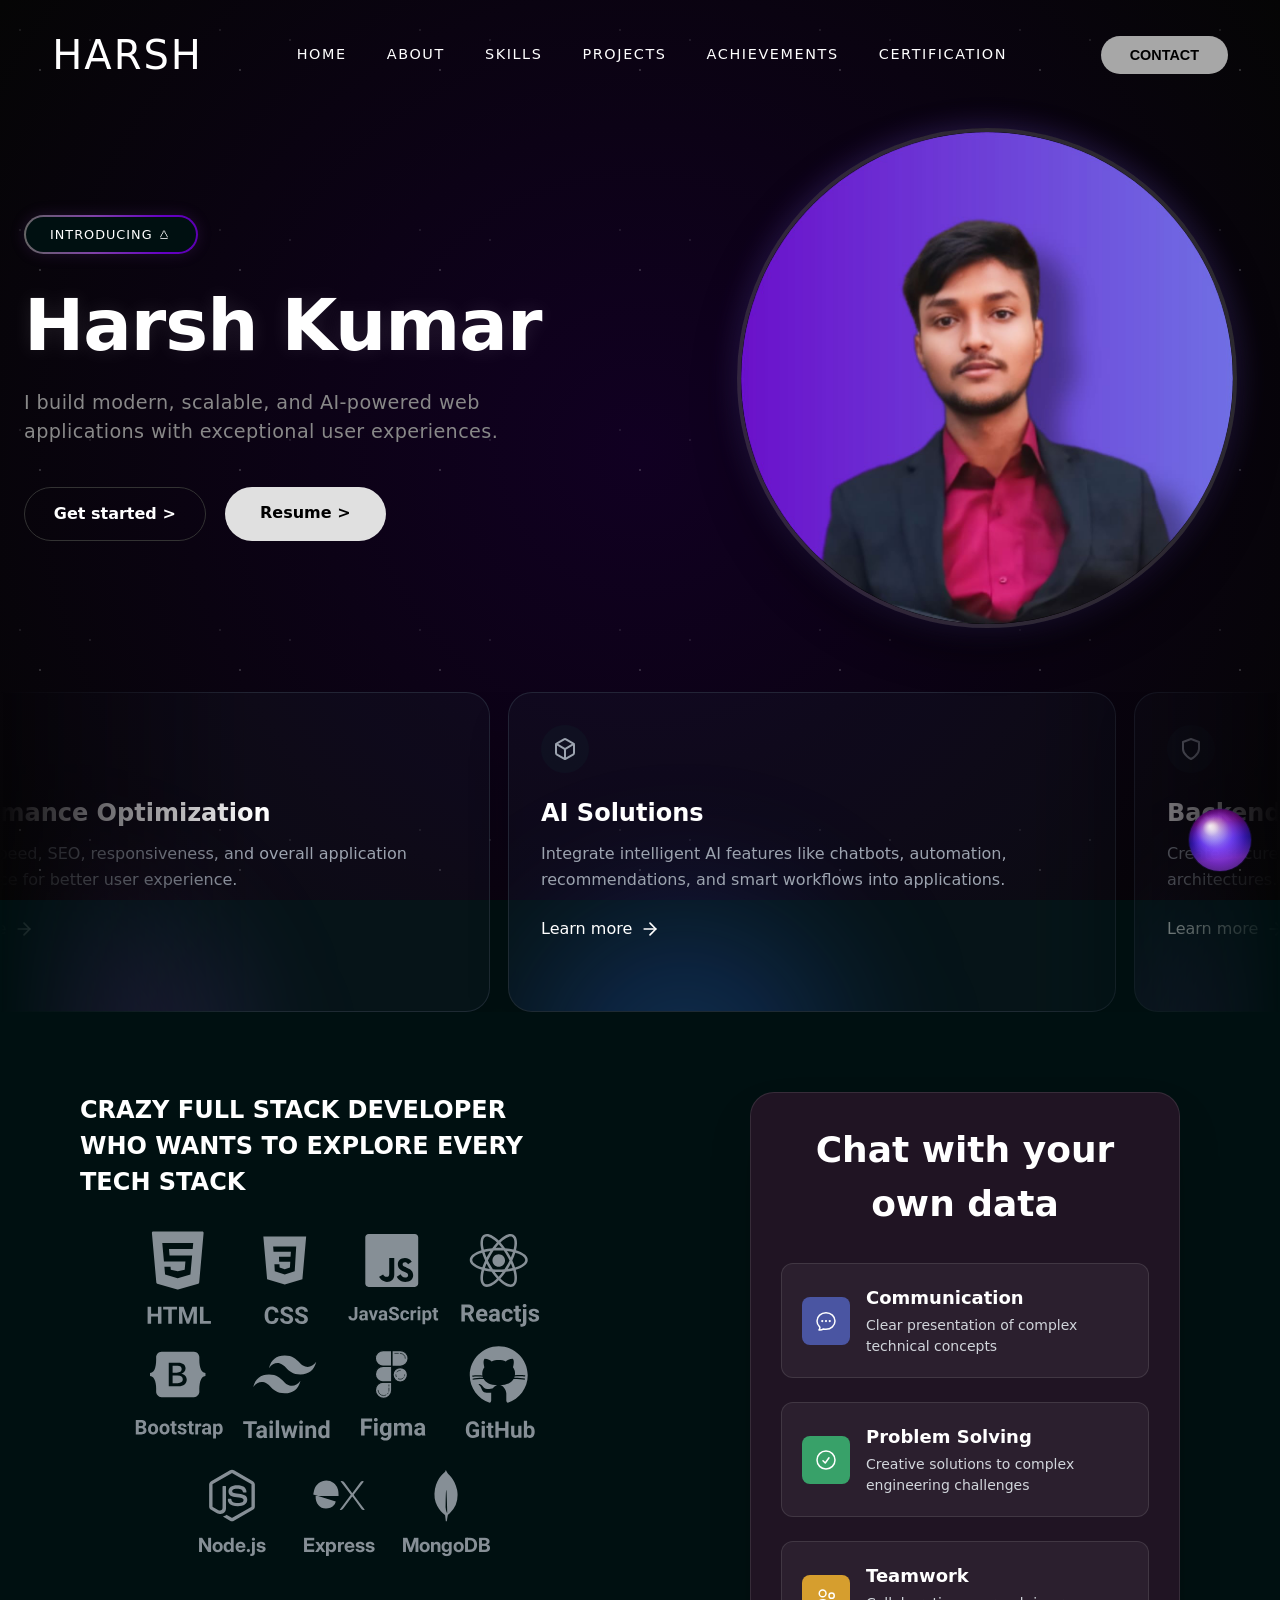
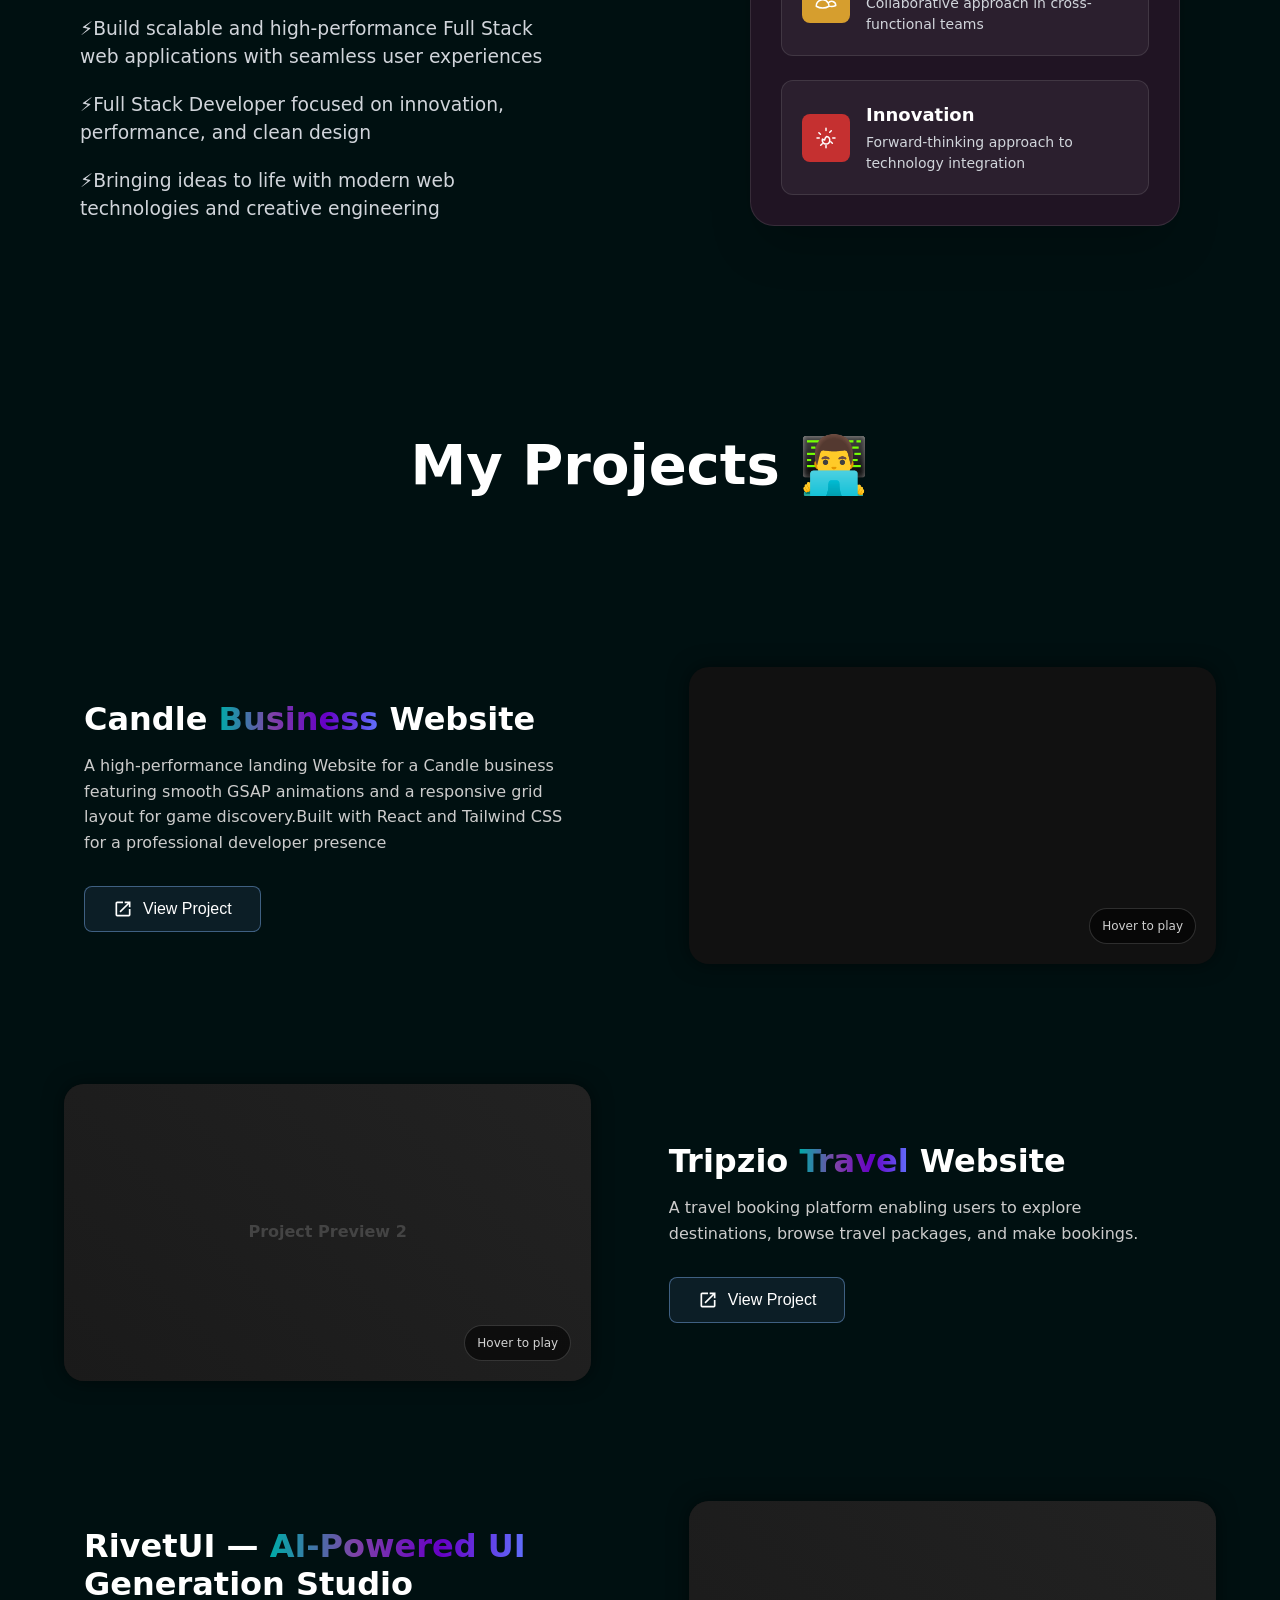
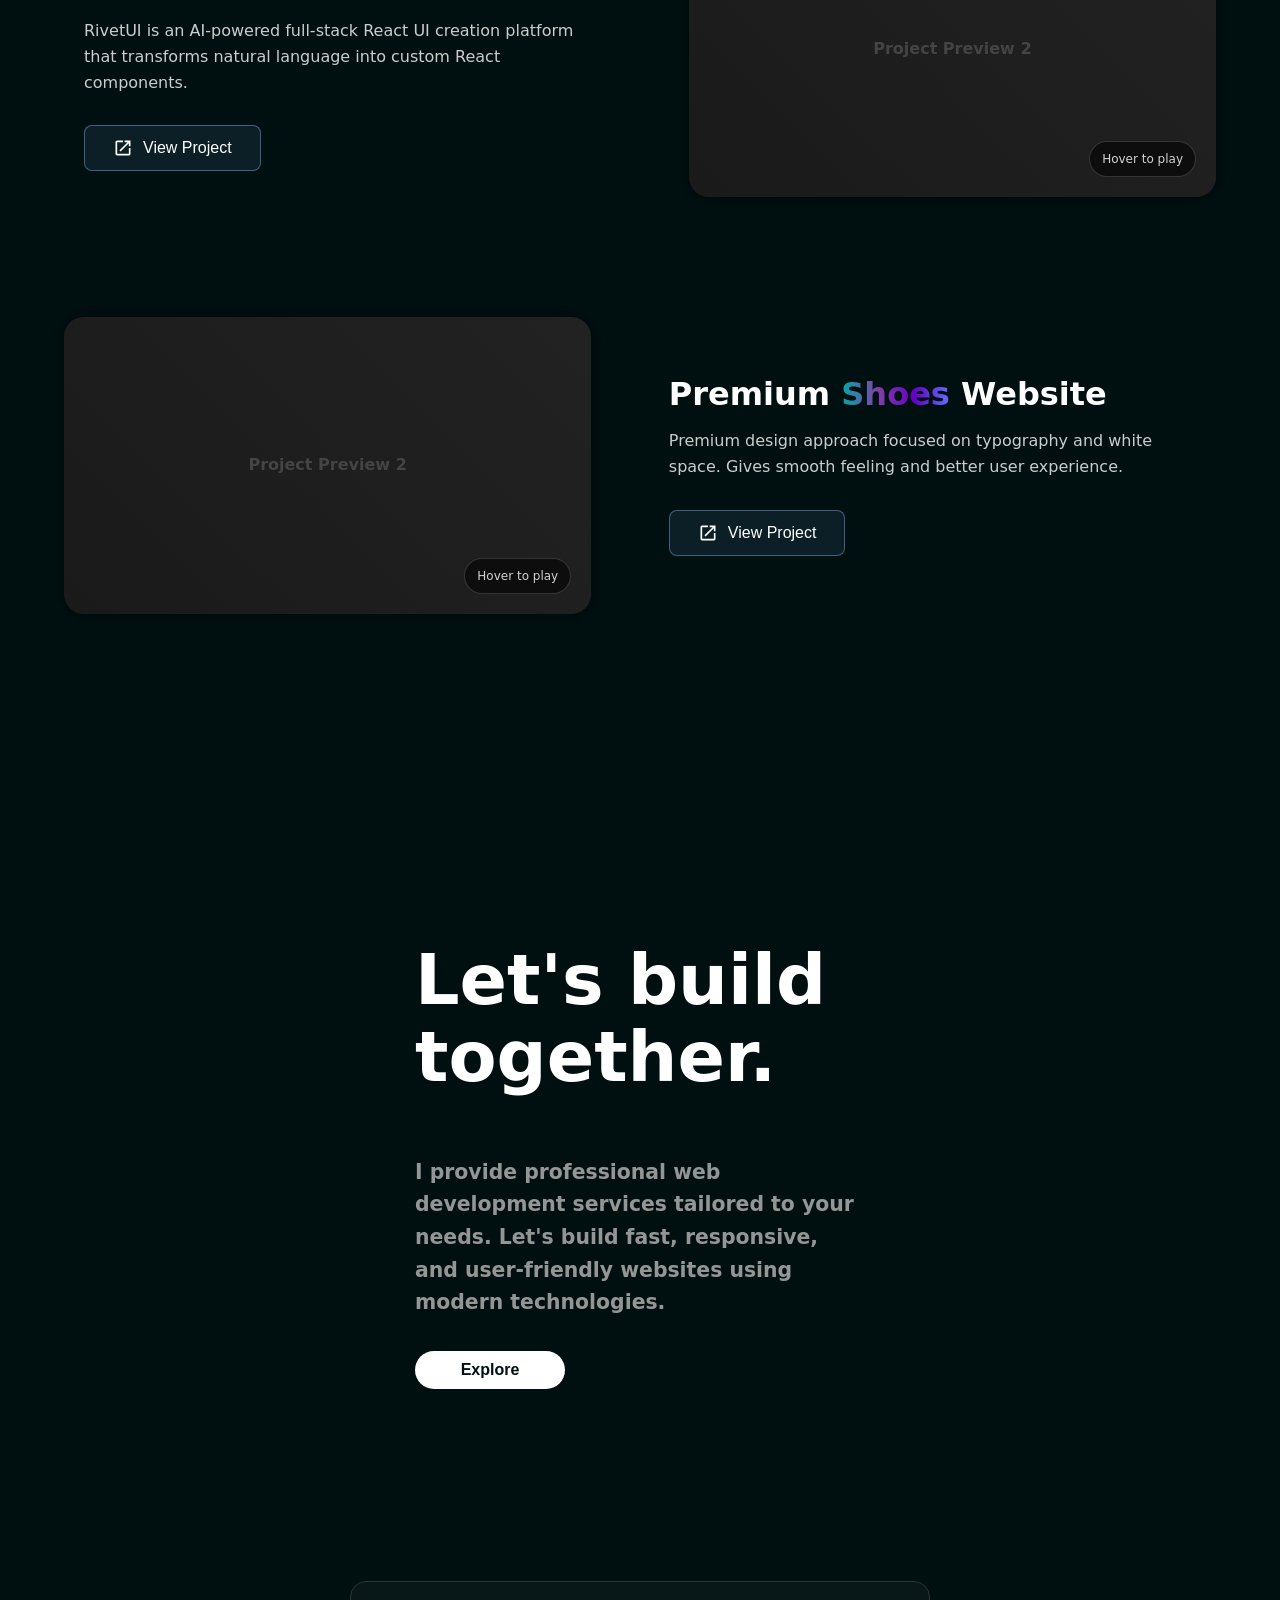
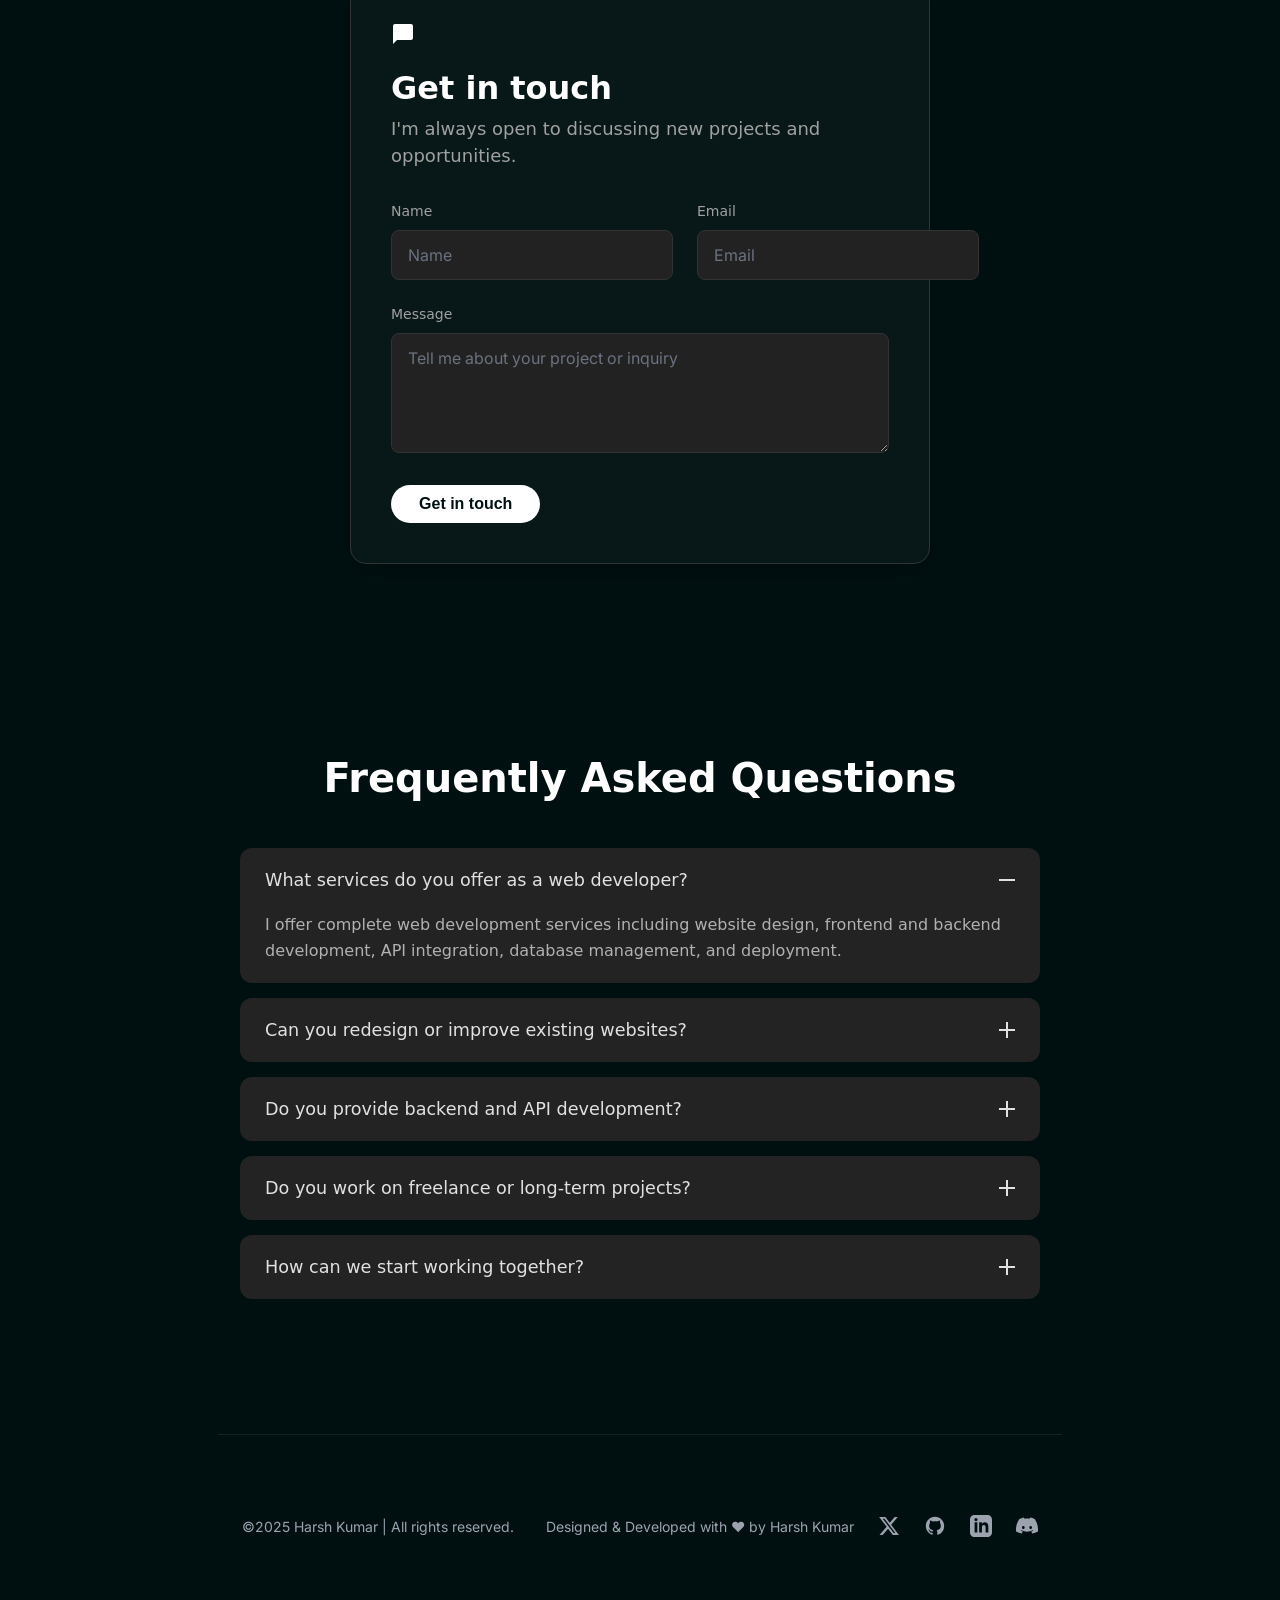
<file: index.html>
<!DOCTYPE html>
<html lang="en">

<head>
  <meta charset="UTF-8" />
  <meta name="viewport" content="width=device-width, initial-scale=1.0" />
  <title>Animated Website</title>
  <!-- AOS Library CSS -->
  <link rel="stylesheet" href="https://unpkg.com/aos@next/dist/aos.css" />
  <link rel="preconnect" href="https://fonts.googleapis.com" />
  <link rel="preconnect" href="https://fonts.gstatic.com" crossorigin />
  <link href="https://fonts.googleapis.com/css2?family=Inter:wght@400;500;600;700&display=swap" rel="stylesheet" />
  <link rel="stylesheet" href="css/style.css" />
</head>

<body>
  <!-- Top Drop Down Menu -->
  <div class="menu-mask" id="menu-mask"></div>
  <aside class="top-menu" id="top-menu">
    <div class="top-menu-header">
      <div class="top-menu-logo">
        <svg class="logo-icon" viewBox="0 0 24 24">
          <path d="M12 2L2 7l10 5 10-5-10-5zM2 17l10 5 10-5M2 12l10 5 10-5" />
        </svg>
        HARSH
      </div>
      <div class="top-header-actions">
        <button class="close-btn-gradient" id="close-btn" aria-label="Close menu">
          <svg viewBox="0 0 24 24" fill="none" stroke="currentColor" stroke-width="2.5">
            <path d="M18 6L6 18M6 6l12 12" />
          </svg>
        </button>
      </div>
    </div>

    <div class="menu-list">
      <!-- Product -->
      <div class="menu-row">
        <button class="menu-row-trigger">
          Home
          <svg class="chevron-icon" viewBox="0 0 24 24">
            <path d="M6 9l6 6 6-6" />
          </svg>
        </button>
        <!-- <div class="menu-row-content">
            <a href="#">Platform Overview</a>
            <a href="#">Integrations</a>
            <a href="#">API Reference</a>
          </div> -->
      </div>

      <!-- Use cases -->
      <div class="menu-row">
        <button class="menu-row-trigger">
          About
          <svg class="chevron-icon" viewBox="0 0 24 24">
            <path d="M6 9l6 6 6-6" />
          </svg>
        </button>
        <div class="menu-row-content">
          <a href="#">E-commerce</a>
          <a href="#">SaaS Ops</a>
          <a href="#">Marketing Automation</a>
        </div>
      </div>

      <!-- Docs -->
      <div class="menu-row">
        <button class="menu-row-trigger">
          Docs
          <svg class="chevron-icon" viewBox="0 0 24 24">
            <path d="M6 9l6 6 6-6" />
          </svg>
        </button>
        <!-- <div class="menu-row-content">
            <a href="#">Quickstart</a>
            <a href="#">Tutorials</a>
            <a href="#">Webhooks</a>
          </div> -->
      </div>

      <!-- Community -->
      <div class="menu-row">
        <button class="menu-row-trigger">
          Skills
          <svg class="chevron-icon" viewBox="0 0 24 24">
            <path d="M6 9l6 6 6-6" />
          </svg>
        </button>
        <!-- <div class="menu-row-content">
            <a href="#">Forum</a>
            <a href="#">Discord</a>
            <a href="#">Open Source</a>
          </div> -->
      </div>

      <!-- Links -->
      <div class="menu-row">
        <a href="#projects" class="menu-row-trigger" style="text-decoration: none">
          Projects
        </a>
      </div>
      <div class="menu-row">
        <a href="#ACHIEVEMENTS" class="menu-row-trigger" style="text-decoration: none">
          ACHIEVEMENTS
        </a>
      </div>
      <div class="menu-row">
        <a href="#certification" class="menu-row-trigger" style="text-decoration: none">
          Certification
        </a>
      </div>
      <!-- <div class="menu-row">
          <a href="#" class="menu-row-trigger" style="text-decoration: none">
            Pricing
          </a>
        </div> -->
    </div>
  </aside>

  <div id="cursor-light"></div>

  <div id="home" class="container">
    <img class="image-gradient" src="assets/images/gradient.png" alt="" onerror="this.style.display='none'" />
    <div class="layer-blur"></div>

    <header>
      <h1 data-aos="fade-right" data-aos-duration="1000" class="logo">
        HARSH
      </h1>
      <nav>
        <a data-aos="fade-down" data-aos-delay="100" href="#home">HOME</a>
        <a data-aos="fade-down" data-aos-delay="200" href="#about">ABOUT</a>
        <a data-aos="fade-down" data-aos-delay="300" href="#skills">SKILLS</a>
        <a data-aos="fade-down" data-aos-delay="400" href="#projects">PROJECTS</a>
        <a data-aos="fade-down" data-aos-delay="500" href="#ACHIEVEMENTS">ACHIEVEMENTS</a>
        <a data-aos="fade-down" data-aos-delay="600" href="#certification">CERTIFICATION</a>
      </nav>

      <div class="menu-toggle" id="menu-trigger">
        <span></span>
        <span></span>
        <span></span>
      </div>

      <a href="#contact"><button data-aos="fade-left" data-aos-duration="1000" class="btn-signing">
          CONTACT
        </button></a>
    </header>

    <main>
      <div class="content">
        <div data-aos="fade-up" data-aos-delay="500" class="tag-box">
          <div class="tag">INTRODUCING &wedbar;</div>
        </div>

        <h1 data-aos="fade-up" data-aos-delay="600">Harsh Kumar</h1>

        <p data-aos="fade-up" data-aos-delay="700" class="discription">
          I build modern, scalable, and AI-powered web applications with exceptional user experiences.
        </p>

        <div data-aos="fade-up" data-aos-delay="800" class="buttons">
          <a id="hover-btn" href="#questions" class="btn-get-started">Get started &gt;</a>
          <a href="https://drive.google.com/file/d/1rNNbxBWxi5PAiLo3LDK1PugITMDsMHNd/view?usp=sharing"
            class="btn-signing-main">Resume &gt;</a>
        </div>
      </div>

      <div class="robot-container" data-aos="zoom-in" data-aos-delay="900" data-aos-duration="1500">
        <img src="assets/images/1image.jpeg" alt="Description of image" />
      </div>
    </main>
  </div>

  <!-- second page -->
  <!-- Slider Container -->
  <div id="about" class="slider">
    <!-- Slider Track: Contains original and cloned cards -->
    <div class="slider-track">
      <!-- Original Cards -->
      <div class="card-container card-purple">
        <div class="card-content">
          <div class="icon-wrapper">
            <svg width="24" height="24" viewBox="0 0 24 24" fill="none" stroke="currentColor" stroke-width="2"
              stroke-linecap="round" stroke-linejoin="round">
              <rect x="3" y="11" width="18" height="11" rx="2" ry="2"></rect>
              <path d="M7 11V7a5 5 0 0 1 10 0v4"></path>
            </svg>
          </div>
          <h2 class="card-title">Performance Optimization</h2>
          <p class="card-description">
            Enhance speed, SEO, responsiveness, and overall application performance for better user experience.
          </p>
          <a href="#" class="card-link">Learn more
            <svg width="20" height="20" viewBox="0 0 24 24" fill="none" stroke="currentColor" stroke-width="2"
              stroke-linecap="round" stroke-linejoin="round">
              <line x1="5" y1="12" x2="19" y2="12"></line>
              <polyline points="12 5 19 12 12 19"></polyline>
            </svg>
          </a>
        </div>
      </div>
      <div class="card-container card-blue">
        <div class="card-content">
          <div class="icon-wrapper">
            <svg width="24" height="24" viewBox="0 0 24 24" fill="none" stroke="currentColor" stroke-width="2"
              stroke-linecap="round" stroke-linejoin="round">
              <path
                d="M21 16V8a2 2 0 0 0-1-1.73l-7-4a2 2 0 0 0-2 0l-7 4A2 2 0 0 0 3 8v8a2 2 0 0 0 1 1.73l7 4a2 2 0 0 0 2 0l7-4A2 2 0 0 0 21 16z">
              </path>
              <polyline points="3.27 6.96 12 12.01 20.73 6.96"></polyline>
              <line x1="12" y1="22.08" x2="12" y2="12"></line>
            </svg>
          </div>
          <h2 class="card-title">AI Solutions</h2>
          <p class="card-description">
            Integrate intelligent AI features like chatbots, automation, recommendations, and smart workflows into
            applications.
          </p>
          <a href="#" class="card-link">Learn more<svg width="20" height="20" viewBox="0 0 24 24" fill="none"
              stroke="currentColor" stroke-width="2" stroke-linecap="round" stroke-linejoin="round">
              <line x1="5" y1="12" x2="19" y2="12"></line>
              <polyline points="12 5 19 12 12 19"></polyline>
            </svg></a>
        </div>
      </div>
      <div class="card-container card-purple">
        <div class="card-content">
          <div class="icon-wrapper">
            <svg width="24" height="24" viewBox="0 0 24 24" fill="none" stroke="currentColor" stroke-width="2"
              stroke-linecap="round" stroke-linejoin="round">
              <path d="M12 22s8-4 8-10V5l-8-3-8 3v7c0 6 8 10 8 10z"></path>
            </svg>
          </div>
          <h2 class="card-title">Backend Systems</h2>
          <p class="card-description">
            Create secure APIs, databases, and high-performance server architectures.
          </p>
          <a href="#" class="card-link">Learn more<svg width="20" height="20" viewBox="0 0 24 24" fill="none"
              stroke="currentColor" stroke-width="2" stroke-linecap="round" stroke-linejoin="round">
              <line x1="5" y1="12" x2="19" y2="12"></line>
              <polyline points="12 5 19 12 12 19"></polyline>
            </svg></a>
        </div>
      </div>
      <div class="card-container card-blue">
        <div class="card-content">
          <div class="icon-wrapper">
            <svg width="24" height="24" viewBox="0 0 24 24" fill="none" stroke="currentColor" stroke-width="2"
              stroke-linecap="round" stroke-linejoin="round">
              <path d="M18 10h-1.26A8 8 0 1 0 9 20h9a5 5 0 0 0 0-10z"></path>
            </svg>
          </div>
          <h2 class="card-title">Cloud Deployment</h2>
          <p class="card-description">
            Deploy scalable applications with optimized hosting and cloud solutions.
          </p>
          <a href="#" class="card-link">Learn more<svg width="20" height="20" viewBox="0 0 24 24" fill="none"
              stroke="currentColor" stroke-width="2" stroke-linecap="round" stroke-linejoin="round">
              <line x1="5" y1="12" x2="19" y2="12"></line>
              <polyline points="12 5 19 12 12 19"></polyline>
            </svg></a>
        </div>
      </div>
    </div>
  </div>

  <!-- third page -->

  <div id="skills" class="grid-container">
    <div class="left-section">
      <h2 data-aos="fade-right" data-aos-duration="1000" class="text-container-left">
        CRAZY FULL STACK DEVELOPER WHO WANTS TO EXPLORE EVERY TECH STACK
      </h2>

      <div style="margin-top: 30px; margin-left: 10%" class="icons-container">
        <!-- html -->
        <div data-aos="fade-up" data-aos-delay="100" class="icon">
          <svg class="my-icon" xmlns="http://www.w3.org/2000/svg" viewBox="0,0,256,256">
            <g transform="translate(47.36,47.36) scale(0.63,0.63)">
              <g fill-rule="nonzero">
                <g transform="translate(-1.024,-79.36) scale(5.12,5.12)">
                  <path
                    d="M45.27344,2.32422c-0.1875,-0.20703 -0.45703,-0.32422 -0.73828,-0.32422h-39.07031c-0.28125,0 -0.55078,0.11719 -0.73828,0.32422c-0.19141,0.20703 -0.28516,0.48438 -0.25781,0.76563l3.51953,39.42578c0.03516,0.41406 0.32422,0.75781 0.72266,0.875l16.01172,4.57031c0.08594,0.02734 0.17969,0.03906 0.27344,0.03906c0.09375,0 0.18359,-0.01172 0.27344,-0.03906l16.02344,-4.57031c0.39844,-0.11719 0.68359,-0.46094 0.72266,-0.875l3.51563,-39.42578c0.02734,-0.28125 -0.06641,-0.55859 -0.25781,-0.76562zM36.84766,15.91797h-18.8125l0.44922,5.08984h17.91016l-1.34375,15.04297l-10.05859,3.03906l-0.09766,-0.03125l-9.94141,-3.01172l-0.54297,-6.12891h4.87109l0.21094,2.37891l5.55859,1.16406l5.45703,-1.16406l0.58203,-6.4375h-17.04297l-1.32422,-14.80469h24.55859z">
                  </path>
                </g>
              </g>
              <g fill-rule="nonzero">
                <path
                  d="M60.775,236.78v69.16h-14.25v-29.64h-27.78v29.64h-14.26v-69.16h14.26v28.03h27.78v-28.03zM123.905,236.78v11.54h-21.18v57.62h-14.25v-57.62h-20.9v-11.54zM132.025,236.78h18.62l17.77,50.16l17.67,-50.16h18.71v69.16h-14.29v-18.9l1.42,-32.64l-18.67,51.54h-9.78l-18.62,-51.49l1.42,32.59v18.9h-14.25zM231.495,236.78v57.71h30.26v11.45h-44.51v-69.16z">
                </path>
              </g>
            </g>
          </svg>
        </div>
        <!-- CSS -->
        <div data-aos="fade-up" data-aos-delay="150" class="icon">
          <svg class="my-icon" xmlns="http://www.w3.org/2000/svg" viewBox="0,0,256,256">
            <g transform="translate(47.36,47.36) scale(0.63,0.63)">
              <g fill-rule="evenodd">
                <g transform="translate(-1.024,-79.36) scale(5.12,5.12)">
                  <path
                    d="M42,6l-3,34l-14,4l-14,-4l-3,-34zM16.80078,28h4l0.09766,2.5l4.10156,1.39844l4.10156,-1.39844l0.29688,-4.5h-8.79687l-0.20312,-4h9.20313l0.29688,-4h-13.79687l-0.30078,-4h18.30078l-0.5,8l-0.70312,11.5l-7.89844,2.60156l-7.89844,-2.60156z">
                  </path>
                </g>
              </g>
              <g fill-rule="nonzero">
                <path
                  d="M87.405,282.9h14.25c-0.54,7.44667 -3.28667,13.30667 -8.24,17.58c-4.96,4.27333 -11.49333,6.41 -19.6,6.41v0c-8.86667,0 -15.84,-2.98333 -20.92,-8.95c-5.08667,-5.97333 -7.63,-14.17 -7.63,-24.59v0v-4.22c0,-6.65333 1.17333,-12.51333 3.52,-17.58c2.34667,-5.06667 5.69667,-8.95333 10.05,-11.66c4.35333,-2.70667 9.41,-4.06 15.17,-4.06v0c7.98,0 14.41,2.13667 19.29,6.41c4.87333,4.27333 7.69,10.27667 8.45,18.01v0h-14.25c-0.34667,-4.46667 -1.59,-7.70667 -3.73,-9.72c-2.13333,-2.00667 -5.38667,-3.01 -9.76,-3.01v0c-4.74667,0 -8.3,1.7 -10.66,5.1c-2.36,3.40667 -3.57333,8.68667 -3.64,15.84v0v5.23c0,7.47333 1.13333,12.93667 3.4,16.39c2.26667,3.44667 5.83667,5.17 10.71,5.17v0c4.4,0 7.68667,-1.00333 9.86,-3.01c2.16667,-2.01333 3.41,-5.12667 3.73,-9.34zM146.875,287.8v0c0,-2.69333 -0.95,-4.76 -2.85,-6.2c-1.9,-1.44 -5.32,-2.96 -10.26,-4.56c-4.94,-1.6 -8.85333,-3.17667 -11.74,-4.73v0c-7.85333,-4.24 -11.78,-9.95667 -11.78,-17.15v0c0,-3.73333 1.05333,-7.06667 3.16,-10c2.10667,-2.92667 5.13333,-5.21333 9.08,-6.86c3.94,-1.64667 8.36333,-2.47 13.27,-2.47v0c4.94,0 9.34333,0.89333 13.21,2.68c3.86,1.79333 6.86,4.32 9,7.58c2.13333,3.26 3.2,6.96667 3.2,11.12v0h-14.25c0,-3.16667 -0.99667,-5.63 -2.99,-7.39c-1.99333,-1.76 -4.79667,-2.64 -8.41,-2.64v0c-3.48,0 -6.18667,0.73667 -8.12,2.21c-1.93333,1.47333 -2.9,3.41333 -2.9,5.82v0c0,2.24667 1.13333,4.13 3.4,5.65c2.26667,1.52 5.6,2.94667 10,4.28v0c8.10667,2.43333 14.01333,5.45667 17.72,9.07c3.7,3.61333 5.55,8.11 5.55,13.49v0c0,5.98667 -2.26333,10.68 -6.79,14.08c-4.52667,3.40667 -10.62,5.11 -18.28,5.11v0c-5.32667,0 -10.17333,-0.97333 -14.54,-2.92c-4.37333,-1.94667 -7.70667,-4.61333 -10,-8c-2.29333,-3.39333 -3.44,-7.32 -3.44,-11.78v0h14.29c0,7.62667 4.56333,11.44 13.69,11.44v0c3.38667,0 6.03,-0.68667 7.93,-2.06c1.9,-1.38 2.85,-3.30333 2.85,-5.77zM206.675,287.8v0c0,-2.69333 -0.95,-4.76 -2.85,-6.2c-1.9,-1.44 -5.32,-2.96 -10.26,-4.56c-4.94,-1.6 -8.85,-3.17667 -11.73,-4.73v0c-7.85333,-4.24 -11.78,-9.95667 -11.78,-17.15v0c0,-3.73333 1.05333,-7.06667 3.16,-10c2.10667,-2.92667 5.13,-5.21333 9.07,-6.86c3.94,-1.64667 8.36667,-2.47 13.28,-2.47v0c4.93333,0 9.33333,0.89333 13.2,2.68c3.86667,1.79333 6.86667,4.32 9,7.58c2.14,3.26 3.21,6.96667 3.21,11.12v0h-14.25c0,-3.16667 -0.99667,-5.63 -2.99,-7.39c-2,-1.76 -4.80333,-2.64 -8.41,-2.64v0c-3.48667,0 -6.19667,0.73667 -8.13,2.21c-1.92667,1.47333 -2.89,3.41333 -2.89,5.82v0c0,2.24667 1.13,4.13 3.39,5.65c2.26667,1.52 5.6,2.94667 10,4.28v0c8.10667,2.43333 14.01333,5.45667 17.72,9.07c3.70667,3.61333 5.56,8.11 5.56,13.49v0c0,5.98667 -2.26333,10.68 -6.79,14.08c-4.53333,3.40667 -10.63,5.11 -18.29,5.11v0c-5.32,0 -10.16667,-0.97333 -14.54,-2.92c-4.36667,-1.94667 -7.7,-4.61333 -10,-8c-2.29333,-3.39333 -3.44,-7.32 -3.44,-11.78v0h14.3c0,7.62667 4.56,11.44 13.68,11.44v0c3.38667,0 6.03,-0.68667 7.93,-2.06c1.9,-1.38 2.85,-3.30333 2.85,-5.77z">
                </path>
              </g>
            </g>
          </svg>
        </div>
        <!-- js -->
        <div data-aos="fade-up" data-aos-delay="200" class="icon">
          <svg class="my-icon" xmlns="http://www.w3.org/2000/svg" viewBox="0,0,256,256">
            <g transform="translate(47.36,47.36) scale(0.63,0.63)">
              <g fill-rule="nonzero">
                <g transform="translate(-1.024,-79.36) scale(5.12,5.12)">
                  <path
                    d="M43.33594,4h-36.66797c-1.47266,0 -2.66797,1.19531 -2.66797,2.66797v36.66406c0,1.47266 1.19531,2.66797 2.66797,2.66797h36.66406c1.47266,0 2.66797,-1.19531 2.66797,-2.66406v-36.66797c0,-1.47266 -1.19531,-2.66797 -2.66406,-2.66797zM27,36.18359c0,3.99609 -2.34375,5.81641 -5.76562,5.81641c-3.09375,0 -5.32422,-2.07422 -6.23437,-4l3.14453,-1.90234c0.60547,1.07422 1.52734,1.90234 2.85547,1.90234c1.26953,0 2,-0.49609 2,-2.42578v-12.57422h4zM35.67578,42c-3.54297,0 -5.55469,-1.78516 -6.67578,-4l3,-2c0.81641,1.33594 1.70703,2.61328 3.58984,2.61328c1.58203,0 2.41016,-0.78906 2.41016,-1.88281c0,-1.30469 -0.85937,-1.76953 -2.59766,-2.53125l-0.95312,-0.41016c-2.75391,-1.17187 -4.58594,-2.64062 -4.58594,-5.75c0,-2.85937 2.18359,-5.03906 5.58984,-5.03906c2.42578,0 4.16797,0.84375 5.42578,3.05469l-2.96875,1.91016c-0.65625,-1.17578 -1.35937,-1.63672 -2.45703,-1.63672c-1.11719,0 -1.82422,0.71094 -1.82422,1.63672c0,1.14453 0.70703,1.60547 2.34375,2.31641l0.95313,0.41016c3.24609,1.38672 5.07422,2.80469 5.07422,5.99219c0,3.43359 -2.69922,5.31641 -6.32422,5.31641z">
                  </path>
                </g>
              </g>
              <g fill-rule="nonzero">
                <path
                  d="M-23.89,275.09v-37.8h11.25v37.8c0,3.47333 -0.77,6.54333 -2.31,9.21c-1.54,2.66 -3.71,4.71667 -6.51,6.17c-2.79333,1.44667 -5.95333,2.17 -9.48,2.17v0c-5.78,0 -10.28,-1.47 -13.5,-4.41c-3.22667,-2.93333 -4.84,-7.09 -4.84,-12.47v0h11.32c0,2.68 0.56333,4.65667 1.69,5.93c1.12667,1.27333 2.90333,1.91 5.33,1.91v0c2.14667,0 3.85667,-0.73667 5.13,-2.21c1.28,-1.47333 1.92,-3.57333 1.92,-6.3zM30.75,291.89h-10.95c-0.5,-0.97333 -0.86333,-2.18667 -1.09,-3.64v0c-2.62667,2.92667 -6.04,4.39 -10.24,4.39v0c-3.97333,0 -7.26667,-1.15 -9.88,-3.45c-2.61333,-2.3 -3.92,-5.2 -3.92,-8.7v0c0,-4.3 1.59333,-7.6 4.78,-9.9c3.18667,-2.3 7.79333,-3.46333 13.82,-3.49v0h4.99v-2.32c0,-1.87333 -0.48333,-3.37333 -1.45,-4.5c-0.96,-1.12667 -2.47667,-1.69 -4.55,-1.69v0c-1.82667,0 -3.26,0.43667 -4.3,1.31c-1.03333,0.88 -1.55,2.08 -1.55,3.6v0h-10.84c0,-2.34667 0.72333,-4.52 2.17,-6.52c1.45333,-2 3.50333,-3.57 6.15,-4.71c2.65333,-1.13333 5.63,-1.7 8.93,-1.7v0c5,0 8.97,1.25333 11.91,3.76c2.93333,2.51333 4.4,6.04667 4.4,10.6v0v17.58c0.02667,3.85333 0.56667,6.76667 1.62,8.74v0zM10.83,284.35v0c1.6,0 3.07667,-0.35667 4.43,-1.07c1.34667,-0.70667 2.34667,-1.66 3,-2.86v0v-6.98h-4.05c-5.42667,0 -8.31667,1.87333 -8.67,5.62v0l-0.03,0.64c0,1.35333 0.47333,2.46667 1.42,3.34c0.95333,0.87333 2.25333,1.31 3.9,1.31zM44.54,251.32l7.54,27.33l7.54,-27.33h11.32l-13.68,40.57h-10.35l-13.69,-40.57zM109.61,291.89h-10.95c-0.5,-0.97333 -0.86333,-2.18667 -1.09,-3.64v0c-2.62667,2.92667 -6.04,4.39 -10.24,4.39v0c-3.97333,0 -7.26667,-1.15 -9.88,-3.45c-2.61333,-2.3 -3.92,-5.2 -3.92,-8.7v0c0,-4.3 1.59333,-7.6 4.78,-9.9c3.19333,-2.3 7.8,-3.46333 13.82,-3.49v0h4.99v-2.32c0,-1.87333 -0.48,-3.37333 -1.44,-4.5c-0.96667,-1.12667 -2.48667,-1.69 -4.56,-1.69v0c-1.82667,0 -3.25667,0.43667 -4.29,1.31c-1.04,0.88 -1.56,2.08 -1.56,3.6v0h-10.84c0,-2.34667 0.72667,-4.52 2.18,-6.52c1.44667,-2 3.49667,-3.57 6.15,-4.71c2.64667,-1.13333 5.62,-1.7 8.92,-1.7v0c5,0 8.97,1.25333 11.91,3.76c2.93333,2.51333 4.4,6.04667 4.4,10.6v0v17.58c0.02667,3.85333 0.56667,6.76667 1.62,8.74v0zM89.69,284.35v0c1.60667,0 3.08333,-0.35667 4.43,-1.07c1.34667,-0.70667 2.34667,-1.66 3,-2.86v0v-6.98h-4.05c-5.42667,0 -8.31333,1.87333 -8.66,5.62v0l-0.04,0.64c0,1.35333 0.47333,2.46667 1.42,3.34c0.95333,0.87333 2.25333,1.31 3.9,1.31zM145.35,277.56v0c0,-2.12 -0.75,-3.75 -2.25,-4.89c-1.5,-1.13333 -4.2,-2.33333 -8.1,-3.6c-3.9,-1.26 -6.99,-2.50333 -9.27,-3.73v0c-6.2,-3.35333 -9.3,-7.86667 -9.3,-13.54v0c0,-2.94667 0.83333,-5.57667 2.5,-7.89c1.66,-2.31333 4.04667,-4.12 7.16,-5.42c3.11333,-1.3 6.60667,-1.95 10.48,-1.95v0c3.9,0 7.37667,0.70667 10.43,2.12c3.04667,1.41333 5.41333,3.40667 7.1,5.98c1.68667,2.57333 2.53,5.49667 2.53,8.77v0h-11.25c0,-2.5 -0.78667,-4.44333 -2.36,-5.83c-1.57333,-1.38667 -3.78667,-2.08 -6.64,-2.08v0c-2.74667,0 -4.88333,0.58333 -6.41,1.75c-1.52667,1.16 -2.29,2.69 -2.29,4.59v0c0,1.77333 0.89333,3.26 2.68,4.46c1.78667,1.2 4.42,2.32667 7.9,3.38v0c6.4,1.92 11.06333,4.30667 13.99,7.16c2.92,2.84667 4.38,6.39667 4.38,10.65v0c0,4.72667 -1.78667,8.43333 -5.36,11.12c-3.57333,2.68667 -8.38667,4.03 -14.44,4.03v0c-4.2,0 -8.02333,-0.77 -11.47,-2.31c-3.45333,-1.53333 -6.08667,-3.64 -7.9,-6.32c-1.80667,-2.67333 -2.71,-5.77 -2.71,-9.29v0h11.28c0,6.02 3.6,9.03 10.8,9.03v0c2.68,0 4.77,-0.54333 6.27,-1.63c1.5,-1.08667 2.25,-2.60667 2.25,-4.56zM180.41,283.9v0c2,0 3.62333,-0.55 4.87,-1.65c1.25333,-1.1 1.90333,-2.56333 1.95,-4.39v0h10.17c-0.02667,2.75333 -0.77667,5.27333 -2.25,7.56c-1.48,2.28667 -3.5,4.06333 -6.06,5.33c-2.56,1.26 -5.39,1.89 -8.49,1.89v0c-5.8,0 -10.37667,-1.84333 -13.73,-5.53c-3.34667,-3.68667 -5.02,-8.78 -5.02,-15.28v0v-0.72c0,-6.24667 1.66,-11.23333 4.98,-14.96c3.32667,-3.72 7.89,-5.58 13.69,-5.58v0c5.07333,0 9.14333,1.44333 12.21,4.33c3.06,2.88667 4.61667,6.73 4.67,11.53v0h-10.17c-0.04667,-2.1 -0.69667,-3.80667 -1.95,-5.12c-1.24667,-1.31333 -2.89667,-1.97 -4.95,-1.97v0c-2.52,0 -4.42667,0.92 -5.72,2.76c-1.28667,1.83333 -1.93,4.81333 -1.93,8.94v0v1.13c0,4.17333 0.64,7.17333 1.92,9c1.27333,1.82 3.21,2.73 5.81,2.73zM226.53,251.05l-0.15,10.43c-1.47333,-0.2 -2.77333,-0.3 -3.9,-0.3v0c-4.1,0 -6.78667,1.38667 -8.06,4.16v0v26.55h-10.84v-40.57h10.24l0.3,4.83c2.17333,-3.72 5.18667,-5.58 9.04,-5.58v0c1.2,0 2.32333,0.16 3.37,0.48zM243.03,251.32v40.57h-10.87v-40.57zM231.52,240.82v0c0,-1.62667 0.54333,-2.96667 1.63,-4.02c1.08667,-1.04667 2.57,-1.57 4.45,-1.57v0c1.84667,0 3.32,0.52333 4.42,1.57c1.1,1.05333 1.65,2.39333 1.65,4.02v0c0,1.64667 -0.55667,2.99333 -1.67,4.04c-1.11333,1.05333 -2.58,1.58 -4.4,1.58c-1.82667,0 -3.29667,-0.52667 -4.41,-1.58c-1.11333,-1.04667 -1.67,-2.39333 -1.67,-4.04zM288.48,271.42v0.56c0,6.24667 -1.41667,11.25333 -4.25,15.02c-2.84,3.76 -6.67333,5.64 -11.5,5.64v0c-4.1,0 -7.41333,-1.42667 -9.94,-4.28v0v19.13h-10.83v-56.17h10.05l0.37,3.97c2.62667,-3.14667 6.05333,-4.72 10.28,-4.72v0c5,0 8.88667,1.84667 11.66,5.54c2.77333,3.70667 4.16,8.81 4.16,15.31zM277.65,271.19v0c0,-3.77333 -0.67,-6.68667 -2.01,-8.74c-1.34,-2.04667 -3.28333,-3.07 -5.83,-3.07v0c-3.4,0 -5.74,1.3 -7.02,3.9v0v16.61c1.32667,2.67333 3.69,4.01 7.09,4.01v0c5.18,0 7.77,-4.23667 7.77,-12.71zM297.33,241.34h10.84v9.98h6.94v7.94h-6.94v20.25c0,1.5 0.28667,2.57667 0.86,3.23c0.58,0.65333 1.68,0.98 3.3,0.98v0c1.2,0 2.26333,-0.09 3.19,-0.27v0v8.22c-2.12667,0.64667 -4.31333,0.97 -6.56,0.97v0c-7.6,0 -11.47667,-3.83667 -11.63,-11.51v0v-21.87h-5.92v-7.94h5.92z">
                </path>
              </g>
            </g>
          </svg>
        </div>
        <!-- reactjs -->
        <div data-aos="fade-up" data-aos-delay="250" class="icon">
          <svg class="my-icon" xmlns="http://www.w3.org/2000/svg" viewBox="0,0,256,256">
            <g transform="translate(47.36,47.36) scale(0.63,0.63)">
              <g fill-rule="evenodd">
                <g transform="translate(-1.024,-79.30512) scale(5.12,5.12)">
                  <path
                    d="M34.55469,3.98438c-0.77969,-0.02622 -1.5958,0.10972 -2.41406,0.375c-1.63652,0.53057 -3.35142,1.56451 -5.11133,2.99609c-0.68971,0.56104 -1.38567,1.20236 -2.08398,1.88281c-0.68291,-0.66318 -1.36458,-1.28728 -2.03906,-1.83594c-1.75849,-1.43043 -3.46875,-2.46478 -5.10156,-2.99414c-1.63281,-0.52936 -3.25746,-0.54577 -4.5918,0.22461c-1.33433,0.77038 -2.13227,2.18454 -2.49024,3.86328c-0.35796,1.67874 -0.31853,3.6779 0.04102,5.91602c0.12489,0.7774 0.303,1.59297 0.50586,2.42383c-0.76244,0.23107 -1.50285,0.47402 -2.18945,0.74219c-2.0721,0.80931 -3.78663,1.77754 -5.03516,2.92969c-1.24853,1.15215 -2.05469,2.55049 -2.05469,4.08594c0,1.53545 0.80616,2.93183 2.05469,4.08398c1.24852,1.15215 2.96306,2.12233 5.03516,2.93164c0.73417,0.28675 1.52904,0.54495 2.34961,0.78906c-0.29516,1.10284 -0.53429,2.17303 -0.69727,3.1875c-0.35984,2.23992 -0.39783,4.23933 -0.03906,5.92187c0.35878,1.68255 1.15712,3.10472 2.49805,3.87891c1.34093,0.77419 2.97286,0.75518 4.60938,0.22461c1.63652,-0.53057 3.34947,-1.56256 5.10938,-2.99414c0.68336,-0.55587 1.3746,-1.18998 2.06641,-1.86328c0.69543,0.67736 1.38944,1.31443 2.07617,1.87305c1.75849,1.43043 3.4707,2.46282 5.10352,2.99219c1.63281,0.52936 3.25747,0.54577 4.5918,-0.22461c1.33433,-0.77038 2.13032,-2.18454 2.48828,-3.86328c0.35796,-1.67874 0.31853,-3.67595 -0.04102,-5.91406c-0.16341,-1.01722 -0.4027,-2.09096 -0.69922,-3.19727c0.84768,-0.25006 1.66765,-0.5152 2.42383,-0.81055c2.0721,-0.80931 3.78663,-1.77949 5.03516,-2.93164c1.24853,-1.15215 2.05469,-2.54854 2.05469,-4.08398c0,-1.53545 -0.80616,-2.93379 -2.05469,-4.08594c-1.24853,-1.15215 -2.96306,-2.12037 -5.03516,-2.92969c-0.69645,-0.27202 -1.44823,-0.51813 -2.22266,-0.75195c0.20451,-0.83595 0.38608,-1.65737 0.51172,-2.43945c0.35983,-2.23991 0.39784,-4.24128 0.03906,-5.92383c-0.35877,-1.68255 -1.15907,-3.10277 -2.5,-3.87695c-0.67047,-0.38709 -1.41367,-0.57535 -2.19336,-0.60156zM34.46289,6.01953c0.48926,0.01338 0.90664,0.12981 1.26367,0.33594c0.71406,0.41226 1.24186,1.21462 1.52344,2.53516c0.28158,1.32053 0.27185,3.1047 -0.06055,5.17383c-0.11381,0.70843 -0.27905,1.45924 -0.4668,2.22852c-2.0455,-0.49227 -4.28691,-0.85757 -6.67578,-1.07227c-1.19924,-1.66137 -2.43147,-3.17492 -3.67383,-4.51758c0.65714,-0.64146 1.31002,-1.2414 1.94727,-1.75977c1.62571,-1.32243 3.16481,-2.22226 4.44922,-2.63867c0.6422,-0.20821 1.2041,-0.29854 1.69336,-0.28516zM15.48633,6.02539c0.49209,-0.01374 1.05516,0.07635 1.69922,0.28516c1.28811,0.41761 2.82991,1.31705 4.45703,2.64063c0.62446,0.50796 1.26272,1.09648 1.90625,1.72266c-1.25155,1.35365 -2.49397,2.88031 -3.70117,4.55664c-2.37877,0.21861 -4.61105,0.58588 -6.64648,1.08008c-0.18635,-0.76501 -0.35161,-1.51196 -0.46484,-2.2168c-0.33269,-2.07092 -0.34099,-3.85535 -0.05859,-5.17969c0.28239,-1.32434 0.8145,-2.13276 1.53516,-2.54883c0.36032,-0.20803 0.78135,-0.32611 1.27344,-0.33984zM24.97656,12.14258c0.81461,0.88649 1.62939,1.85658 2.4375,2.90039c-0.79403,-0.03311 -1.59777,-0.05274 -2.41406,-0.05274c-0.83254,0 -1.65159,0.02026 -2.46094,0.05469c0.80829,-1.04462 1.62269,-2.01518 2.4375,-2.90234zM25,17.00977c1.35989,0 2.68535,0.05588 3.97461,0.15039c0.88712,1.27416 1.75404,2.6259 2.58008,4.05664c0.72582,1.25715 1.38264,2.51237 1.98047,3.75195c-0.60414,1.25603 -1.27197,2.52822 -2.00781,3.80273c-0.64774,1.12191 -1.32415,2.18746 -2.01172,3.21484c-1.45631,0.12172 -2.96532,0.18945 -4.51562,0.18945c-1.58762,0 -3.13054,-0.07175 -4.61914,-0.19922c-0.67612,-1.01261 -1.34112,-2.06202 -1.97852,-3.16602c-0.73416,-1.2716 -1.39877,-2.54147 -2.00195,-3.79492c0.60572,-1.26053 1.27331,-2.53745 2.01172,-3.81641c0.82171,-1.42324 1.6861,-2.76716 2.56836,-4.03516c1.30314,-0.09664 2.64398,-0.1543 4.01953,-0.1543zM31.54883,17.41016c1.64847,0.20568 3.19626,0.49125 4.63672,0.83398c-0.42742,1.40115 -0.95389,2.86467 -1.5918,4.375c-0.41418,-0.79842 -0.84315,-1.59956 -1.30664,-2.40234c-0.56169,-0.97287 -1.1467,-1.90038 -1.73828,-2.80664zM18.34375,17.42578c-0.5791,0.88932 -1.14891,1.7988 -1.69922,2.75195c-0.46944,0.81309 -0.90731,1.625 -1.32617,2.43359c-0.6324,-1.50125 -1.1557,-2.95645 -1.58008,-4.34961c1.42972,-0.34336 2.96848,-0.62791 4.60547,-0.83594zM38.16406,18.77539c0.70888,0.21449 1.3935,0.43832 2.02148,0.68359c1.91015,0.74606 3.4211,1.62951 4.40039,2.5332c0.97929,0.90369 1.4043,1.76551 1.4043,2.60156c0,0.83605 -0.42501,1.69787 -1.4043,2.60156c-0.97929,0.90369 -2.49024,1.78714 -4.40039,2.5332c-0.69785,0.27256 -1.46459,0.51973 -2.26172,0.75391c-0.56863,-1.75878 -1.29442,-3.59365 -2.1582,-5.4668c0.99316,-2.15054 1.79546,-4.24734 2.39844,-6.24023zM11.80273,18.78516c0.59607,1.97301 1.38808,4.04896 2.36719,6.17773c-0.86945,1.88406 -1.59883,3.72936 -2.16992,5.49805c-0.76904,-0.22802 -1.50979,-0.46849 -2.18555,-0.73242c-1.91015,-0.74606 -3.4211,-1.62951 -4.40039,-2.5332c-0.97929,-0.90369 -1.4043,-1.76551 -1.4043,-2.60156c0,-0.83605 0.42501,-1.69787 1.4043,-2.60156c0.97929,-0.90369 2.49024,-1.78714 4.40039,-2.5332c0.61832,-0.2415 1.29146,-0.46215 1.98828,-0.67383zM25,20c-2.74958,0 -5,2.25042 -5,5c0,2.74958 2.25042,5 5,5c2.74958,0 5,-2.25042 5,-5c0,-2.74958 -2.25042,-5 -5,-5zM15.3418,27.36523c0.4207,0.81262 0.85823,1.62805 1.33008,2.44531c0.36917,0.63943 0.7462,1.26185 1.12891,1.87305c-1.34296,-0.18622 -2.61955,-0.42199 -3.81836,-0.70117c0.38123,-1.16761 0.83732,-2.37963 1.35938,-3.61719zM34.61914,27.36523c0.52414,1.24049 0.98047,2.45445 1.36328,3.625c-1.20261,0.27886 -2.48313,0.51382 -3.83008,0.69922c0.38773,-0.61867 0.77064,-1.24888 1.14453,-1.89648c0.46838,-0.81125 0.90421,-1.62105 1.32227,-2.42773zM13.40625,32.92383c1.80982,0.42874 3.77147,0.75808 5.85156,0.97266c1.38857,2.00838 2.83516,3.81301 4.29102,5.39063c-0.65102,0.63475 -1.29626,1.23047 -1.92773,1.74414c-1.62571,1.32243 -3.16677,2.22031 -4.45117,2.63672c-1.28441,0.41641 -2.24298,0.36148 -2.95703,-0.05078c-0.71406,-0.41226 -1.2399,-1.21462 -1.52149,-2.53516c-0.28158,-1.32053 -0.2738,-3.10275 0.05859,-5.17187c0.15079,-0.93866 0.37615,-1.94378 0.65625,-2.98633zM36.56055,32.93164c0.28244,1.04891 0.50847,2.05771 0.66016,3.00195c0.33269,2.07092 0.34099,3.85535 0.05859,5.17969c-0.28239,1.32434 -0.8106,2.13471 -1.53125,2.55078c-0.72065,0.41607 -1.68845,0.47035 -2.97656,0.05273c-1.28811,-0.41761 -2.82991,-1.31705 -4.45703,-2.64062c-0.63601,-0.51736 -1.28573,-1.11791 -1.94141,-1.75781c1.46562,-1.58377 2.92242,-3.3976 4.32031,-5.41797c2.08534,-0.21314 4.05243,-0.54052 5.86719,-0.96875zM21.86719,34.10156c1.02676,0.05596 2.06706,0.09375 3.13281,0.09375c1.0305,0 2.03706,-0.03552 3.03125,-0.08789c-1.01629,1.37117 -2.05222,2.61773 -3.08398,3.74023c-1.03114,-1.1249 -2.06512,-2.37369 -3.08008,-3.74609z">
                  </path>
                </g>
              </g>
              <g fill-rule="nonzero">
                <path
                  d="M13.705,296.865l-12.96,-25.32h-11.35v25.32h-14.26v-69.16h25.7c8.17333,0 14.47667,1.82 18.91,5.46c4.43333,3.64667 6.65,8.79333 6.65,15.44v0c0,4.72 -1.02333,8.65333 -3.07,11.8c-2.04,3.15333 -5.13333,5.66333 -9.28,7.53v0l14.96,28.26v0.67zM-10.605,239.245v20.76h11.49c3.58,0 6.35,-0.91 8.31,-2.73c1.96667,-1.82 2.95,-4.33 2.95,-7.53v0c0,-3.26 -0.92667,-5.82333 -2.78,-7.69c-1.85333,-1.87333 -4.69667,-2.81 -8.53,-2.81v0zM59.975,297.815v0c-7.54,0 -13.67667,-2.31 -18.41,-6.93c-4.73333,-4.62667 -7.1,-10.78667 -7.1,-18.48v0v-1.33c0,-5.16667 1,-9.78333 3,-13.85c1.99333,-4.06667 4.81667,-7.2 8.47,-9.4c3.66,-2.2 7.83333,-3.3 12.52,-3.3v0c7.02667,0 12.56,2.21667 16.6,6.65c4.04,4.42667 6.06,10.71 6.06,18.85v0v5.61h-32.73c0.44667,3.35333 1.78333,6.04333 4.01,8.07c2.23333,2.02667 5.06,3.04 8.48,3.04v0c5.28667,0 9.42,-1.91333 12.4,-5.74v0l6.75,7.55c-2.06,2.91333 -4.85,5.18333 -8.37,6.81c-3.51333,1.63333 -7.40667,2.45 -11.68,2.45zM58.405,255.635v0c-2.72,0 -4.92667,0.91667 -6.62,2.75c-1.69333,1.84 -2.78,4.47 -3.26,7.89v0h19.1v-1.09c-0.06667,-3.04 -0.89,-5.39333 -2.47,-7.06c-1.58667,-1.66 -3.83667,-2.49 -6.75,-2.49zM132.555,296.865h-13.87c-0.63333,-1.23333 -1.09333,-2.77 -1.38,-4.61v0c-3.32,3.70667 -7.64,5.56 -12.96,5.56v0c-5.04,0 -9.21333,-1.45667 -12.52,-4.37c-3.30667,-2.91333 -4.96,-6.58667 -4.96,-11.02v0c0,-5.44667 2.01667,-9.62667 6.05,-12.54c4.04,-2.91333 9.87667,-4.38667 17.51,-4.42v0h6.31v-2.94c0,-2.37333 -0.61,-4.27333 -1.83,-5.7c-1.21333,-1.42667 -3.13667,-2.14 -5.77,-2.14v0c-2.30667,0 -4.12,0.55333 -5.44,1.66c-1.31333,1.10667 -1.97,2.62667 -1.97,4.56v0h-13.72c0,-2.97333 0.91667,-5.72667 2.75,-8.26c1.84,-2.53333 4.43667,-4.52 7.79,-5.96c3.36,-1.44 7.12667,-2.16 11.3,-2.16v0c6.33333,0 11.36333,1.59 15.09,4.77c3.72,3.18 5.58,7.65333 5.58,13.42v0v22.28c0.02667,4.87333 0.70667,8.56 2.04,11.06v0zM107.335,287.315v0c2.02667,0 3.89333,-0.45 5.6,-1.35c1.71333,-0.9 2.98,-2.11 3.8,-3.63v0v-8.84h-5.13c-6.86667,0 -10.52333,2.37333 -10.97,7.12v0l-0.05,0.81c0,1.71333 0.60333,3.12333 1.81,4.23c1.2,1.10667 2.84667,1.66 4.94,1.66zM162.435,286.745v0c2.53333,0 4.59,-0.69667 6.17,-2.09c1.58667,-1.39333 2.41,-3.24333 2.47,-5.55v0h12.87c-0.02667,3.48 -0.97667,6.67 -2.85,9.57c-1.86667,2.89333 -4.42333,5.14 -7.67,6.74c-3.24667,1.6 -6.83333,2.4 -10.76,2.4v0c-7.34,0 -13.13333,-2.33667 -17.38,-7.01c-4.24667,-4.66667 -6.37,-11.11667 -6.37,-19.35v0v-0.9c0,-7.92 2.10667,-14.24 6.32,-18.96c4.21333,-4.71333 9.99333,-7.07 17.34,-7.07v0c6.42667,0 11.58,1.82667 15.46,5.48c3.88,3.66 5.85,8.53 5.91,14.61v0h-12.87c-0.06,-2.66 -0.88333,-4.82333 -2.47,-6.49c-1.58,-1.66 -3.67,-2.49 -6.27,-2.49v0c-3.2,0 -5.61333,1.16333 -7.24,3.49c-1.63333,2.32667 -2.45,6.10333 -2.45,11.33v0v1.43c0,5.28667 0.80667,9.08333 2.42,11.39c1.62,2.31333 4.07667,3.47 7.37,3.47zM194.495,232.835h13.73v12.63h8.79v10.07h-8.79v25.66c0,1.89333 0.36333,3.25333 1.09,4.08c0.72667,0.82 2.12,1.23 4.18,1.23v0c1.52,0 2.86667,-0.11 4.04,-0.33v0v10.41c-2.69333,0.82 -5.46333,1.23 -8.31,1.23v0c-9.63333,0 -14.54333,-4.86 -14.73,-14.58v0v-27.7h-7.5v-10.07h7.5zM225.415,245.465h13.78v54.2c0,5.67333 -1.50333,10.08333 -4.51,13.23c-3.01333,3.15333 -7.35333,4.73 -13.02,4.73v0c-2.37333,0 -4.63667,-0.27 -6.79,-0.81v0v-10.88c1.64667,0.28667 3.08667,0.43 4.32,0.43v0c4.14667,0 6.22,-2.2 6.22,-6.6v0zM224.325,232.165v0c0,-2.05333 0.69,-3.74667 2.07,-5.08c1.37333,-1.32667 3.25,-1.99 5.63,-1.99c2.37333,0 4.24667,0.66333 5.62,1.99c1.38,1.33333 2.07,3.02667 2.07,5.08v0c0,2.09333 -0.70333,3.80667 -2.11,5.14c-1.41333,1.32667 -3.27333,1.99 -5.58,1.99c-2.31333,0 -4.17667,-0.66333 -5.59,-1.99c-1.40667,-1.33333 -2.11,-3.04667 -2.11,-5.14zM277.765,282.665v0c0,-1.68 -0.83333,-3.00333 -2.5,-3.97c-1.66,-0.96667 -4.32667,-1.83 -8,-2.59v0c-12.22667,-2.56667 -18.34,-7.76 -18.34,-15.58v0c0,-4.56 1.89333,-8.36667 5.68,-11.42c3.78667,-3.05333 8.73667,-4.58 14.85,-4.58v0c6.52,0 11.73667,1.53333 15.65,4.6c3.90667,3.07333 5.86,7.06333 5.86,11.97v0h-13.73c0,-1.96 -0.63,-3.58333 -1.89,-4.87c-1.26667,-1.28 -3.24667,-1.92 -5.94,-1.92v0c-2.31333,0 -4.10333,0.52333 -5.37,1.57c-1.26667,1.04667 -1.9,2.37667 -1.9,3.99v0c0,1.52 0.72,2.74667 2.16,3.68c1.44,0.93333 3.87,1.74 7.29,2.42c3.42,0.68 6.30333,1.45 8.65,2.31v0c7.24667,2.65333 10.87,7.26 10.87,13.82v0c0,4.68667 -2.01,8.47667 -6.03,11.37c-4.02,2.9 -9.21333,4.35 -15.58,4.35v0c-4.30667,0 -8.13,-0.76667 -11.47,-2.3c-3.34,-1.54 -5.96,-3.64667 -7.86,-6.32c-1.9,-2.68 -2.85,-5.57 -2.85,-8.67v0h13.02c0.12667,2.44 1.02667,4.31 2.7,5.61c1.68,1.29333 3.93,1.94 6.75,1.94v0c2.62667,0 4.61333,-0.49667 5.96,-1.49c1.34667,-1 2.02,-2.30667 2.02,-3.92z">
                </path>
              </g>
            </g>
          </svg>
        </div>
        <!-- bootstrap -->
        <div data-aos="fade-up" data-aos-delay="300" class="icon">
          <svg class="my-icon" xmlns="http://www.w3.org/2000/svg" viewBox="0,0,256,256">
            <g transform="translate(47.36,47.36) scale(0.63,0.63)">
              <g fill-rule="nonzero">
                <g transform="translate(-1.024,-79.36) scale(5.12,5.12)">
                  <path
                    d="M7.854,11.705c-0.083,-2.448 1.774,-4.705 4.285,-4.705h25.726c2.511,0 4.368,2.257 4.285,4.705c-0.08,2.351 0.024,5.397 0.77,7.88c0.749,2.491 2.012,4.066 4.08,4.268v2.294c-2.068,0.202 -3.331,1.777 -4.08,4.268c-0.747,2.483 -0.85,5.529 -0.77,7.88c0.082,2.448 -1.775,4.705 -4.286,4.705h-25.725c-2.511,0 -4.368,-2.257 -4.285,-4.705c0.08,-2.351 -0.024,-5.397 -0.771,-7.88c-0.748,-2.491 -2.014,-4.066 -4.083,-4.268v-2.294c2.068,-0.202 3.335,-1.777 4.083,-4.268c0.747,-2.483 0.851,-5.529 0.771,-7.88z">
                  </path>
                  <path
                    d="M27.79,24.451v-0.029c1.911,-0.33 3.402,-2.121 3.402,-4.094c0,-1.395 -0.536,-2.576 -1.551,-3.416c-1.011,-0.837 -2.431,-1.28 -4.105,-1.28h-7.669v18.734h7.709c2.003,0 3.666,-0.489 4.808,-1.415c1.144,-0.927 1.749,-2.276 1.749,-3.901c0,-2.454 -1.744,-4.298 -4.343,-4.599zM24.199,23.568h-3.28v-5.484h3.903c2.141,0 3.32,0.939 3.32,2.645c-0.001,1.831 -1.401,2.839 -3.943,2.839zM20.919,25.864h3.876c2.8,0 4.22,1.012 4.22,3.007c0,1.993 -1.4,3.046 -4.048,3.046h-4.048z"
                    fill="#001011"></path>
                </g>
              </g>
              <g fill-rule="nonzero">
                <path
                  d="M-20.84,292.16h-22.64v-58.24h20.4c7.06667,0 12.42667,1.35333 16.08,4.06c3.65333,2.70667 5.48,6.67333 5.48,11.9v0c0,2.85333 -0.73333,5.36667 -2.2,7.54c-1.46667,2.17333 -3.50667,3.76667 -6.12,4.78v0c2.98667,0.74667 5.34,2.25333 7.06,4.52c1.72,2.26667 2.58,5.04 2.58,8.32v0c0,5.6 -1.78667,9.84 -5.36,12.72c-3.57333,2.88 -8.66667,4.34667 -15.28,4.4zM-20.48,266.8h-11v15.72h10.28c2.82667,0 5.03333,-0.67333 6.62,-2.02c1.58667,-1.34667 2.38,-3.20667 2.38,-5.58v0c0,-5.33333 -2.76,-8.04 -8.28,-8.12zM-31.48,243.64v14.68h8.88c6.05333,-0.10667 9.08,-2.52 9.08,-7.24v0c0,-2.64 -0.76667,-4.54 -2.3,-5.7c-1.53333,-1.16 -3.95333,-1.74 -7.26,-1.74v0zM6.24,270.64v-0.52c0,-4.29333 0.82667,-8.12 2.48,-11.48c1.65333,-3.36 4.03333,-5.96 7.14,-7.8c3.10667,-1.84 6.71333,-2.76 10.82,-2.76v0c5.84,0 10.60667,1.78667 14.3,5.36c3.69333,3.57333 5.75333,8.42667 6.18,14.56v0l0.08,2.96c0,6.64 -1.85333,11.96667 -5.56,15.98c-3.70667,4.01333 -8.68,6.02 -14.92,6.02c-6.24,0 -11.22,-2 -14.94,-6c-3.72,-4 -5.58,-9.44 -5.58,-16.32zM17.8,270.96v0c0,4.10667 0.77333,7.24667 2.32,9.42c1.54667,2.17333 3.76,3.26 6.64,3.26v0c2.8,0 4.98667,-1.07333 6.56,-3.22c1.57333,-2.14667 2.36,-5.58 2.36,-10.3v0c0,-4.02667 -0.78667,-7.14667 -2.36,-9.36c-1.57333,-2.21333 -3.78667,-3.32 -6.64,-3.32v0c-2.82667,0 -5.01333,1.1 -6.56,3.3c-1.54667,2.2 -2.32,5.60667 -2.32,10.22zM52.56,270.64v-0.52c0,-4.29333 0.82667,-8.12 2.48,-11.48c1.65333,-3.36 4.03333,-5.96 7.14,-7.8c3.10667,-1.84 6.71333,-2.76 10.82,-2.76v0c5.84,0 10.60667,1.78667 14.3,5.36c3.69333,3.57333 5.75333,8.42667 6.18,14.56v0l0.08,2.96c0,6.64 -1.85333,11.96667 -5.56,15.98c-3.70667,4.01333 -8.68,6.02 -14.92,6.02c-6.24,0 -11.22,-2 -14.94,-6c-3.72,-4 -5.58,-9.44 -5.58,-16.32zM64.12,270.96v0c0,4.10667 0.77333,7.24667 2.32,9.42c1.54667,2.17333 3.76,3.26 6.64,3.26v0c2.8,0 4.98667,-1.07333 6.56,-3.22c1.57333,-2.14667 2.36,-5.58 2.36,-10.3v0c0,-4.02667 -0.78667,-7.14667 -2.36,-9.36c-1.57333,-2.21333 -3.78667,-3.32 -6.64,-3.32v0c-2.82667,0 -5.01333,1.1 -6.56,3.3c-1.54667,2.2 -2.32,5.60667 -2.32,10.22zM102.96,238.24h11.56v10.64h7.4v8.48h-7.4v21.6c0,1.6 0.30667,2.74667 0.92,3.44c0.61333,0.69333 1.78667,1.04 3.52,1.04v0c1.28,0 2.41333,-0.09333 3.4,-0.28v0v8.76c-2.26667,0.69333 -4.6,1.04 -7,1.04v0c-8.10667,0 -12.24,-4.09333 -12.4,-12.28v0v-23.32h-6.32v-8.48h6.32zM151.8,280.2v0c0,-1.41333 -0.7,-2.52667 -2.1,-3.34c-1.4,-0.81333 -3.64667,-1.54 -6.74,-2.18v0c-10.29333,-2.16 -15.44,-6.53333 -15.44,-13.12v0c0,-3.84 1.59333,-7.04667 4.78,-9.62c3.18667,-2.57333 7.35333,-3.86 12.5,-3.86v0c5.49333,0 9.88667,1.29333 13.18,3.88c3.29333,2.58667 4.94,5.94667 4.94,10.08v0h-11.56c0,-1.65333 -0.53333,-3.02 -1.6,-4.1c-1.06667,-1.08 -2.73333,-1.62 -5,-1.62v0c-1.94667,0 -3.45333,0.44 -4.52,1.32c-1.06667,0.88 -1.6,2 -1.6,3.36v0c0,1.28 0.60667,2.31333 1.82,3.1c1.21333,0.78667 3.26,1.46667 6.14,2.04c2.88,0.57333 5.30667,1.22 7.28,1.94v0c6.10667,2.24 9.16,6.12 9.16,11.64v0c0,3.94667 -1.69333,7.14 -5.08,9.58c-3.38667,2.44 -7.76,3.66 -13.12,3.66v0c-3.62667,0 -6.84667,-0.64667 -9.66,-1.94c-2.81333,-1.29333 -5.02,-3.06667 -6.62,-5.32c-1.6,-2.25333 -2.4,-4.68667 -2.4,-7.3v0h10.96c0.10667,2.05333 0.86667,3.62667 2.28,4.72c1.41333,1.09333 3.30667,1.64 5.68,1.64v0c2.21333,0 3.88667,-0.42 5.02,-1.26c1.13333,-0.84 1.7,-1.94 1.7,-3.3zM172.76,238.24h11.56v10.64h7.4v8.48h-7.4v21.6c0,1.6 0.30667,2.74667 0.92,3.44c0.61333,0.69333 1.78667,1.04 3.52,1.04v0c1.28,0 2.41333,-0.09333 3.4,-0.28v0v8.76c-2.26667,0.69333 -4.6,1.04 -7,1.04v0c-8.10667,0 -12.24,-4.09333 -12.4,-12.28v0v-23.32h-6.32v-8.48h6.32zM222.64,248.6l-0.16,11.12c-1.57333,-0.21333 -2.96,-0.32 -4.16,-0.32v0c-4.37333,0 -7.24,1.48 -8.6,4.44v0v28.32h-11.56v-43.28h10.92l0.32,5.16c2.32,-3.97333 5.53333,-5.96 9.64,-5.96v0c1.28,0 2.48,0.17333 3.6,0.52zM263.6,292.16h-11.68c-0.53333,-1.04 -0.92,-2.33333 -1.16,-3.88v0c-2.8,3.12 -6.44,4.68 -10.92,4.68v0c-4.24,0 -7.75333,-1.22667 -10.54,-3.68c-2.78667,-2.45333 -4.18,-5.54667 -4.18,-9.28v0c0,-4.58667 1.7,-8.10667 5.1,-10.56c3.4,-2.45333 8.31333,-3.69333 14.74,-3.72v0h5.32v-2.48c0,-2 -0.51333,-3.6 -1.54,-4.8c-1.02667,-1.2 -2.64667,-1.8 -4.86,-1.8v0c-1.94667,0 -3.47333,0.46667 -4.58,1.4c-1.10667,0.93333 -1.66,2.21333 -1.66,3.84v0h-11.56c0,-2.50667 0.77333,-4.82667 2.32,-6.96c1.54667,-2.13333 3.73333,-3.80667 6.56,-5.02c2.82667,-1.21333 6,-1.82 9.52,-1.82v0c5.33333,0 9.56667,1.34 12.7,4.02c3.13333,2.68 4.7,6.44667 4.7,11.3v0v18.76c0.02667,4.10667 0.6,7.21333 1.72,9.32v0zM242.36,284.12v0c1.70667,0 3.28,-0.38 4.72,-1.14c1.44,-0.76 2.50667,-1.78 3.2,-3.06v0v-7.44h-4.32c-5.78667,0 -8.86667,2 -9.24,6v0l-0.04,0.68c0,1.44 0.50667,2.62667 1.52,3.56c1.01333,0.93333 2.4,1.4 4.16,1.4zM309.72,270.32v0.6c0,6.66667 -1.51333,12.00667 -4.54,16.02c-3.02667,4.01333 -7.11333,6.02 -12.26,6.02v0c-4.37333,0 -7.90667,-1.52 -10.6,-4.56v0v20.4h-11.56v-59.92h10.72l0.4,4.24c2.8,-3.36 6.45333,-5.04 10.96,-5.04v0c5.33333,0 9.48,1.97333 12.44,5.92c2.96,3.94667 4.44,9.38667 4.44,16.32zM298.16,270.08v0c0,-4.02667 -0.71333,-7.13333 -2.14,-9.32c-1.42667,-2.18667 -3.5,-3.28 -6.22,-3.28v0c-3.62667,0 -6.12,1.38667 -7.48,4.16v0v17.72c1.41333,2.85333 3.93333,4.28 7.56,4.28v0c5.52,0 8.28,-4.52 8.28,-13.56z">
                </path>
              </g>
            </g>
          </svg>
        </div>
        <!-- tailwind -->
        <div data-aos="fade-up" data-aos-delay="350" class="icon">
          <svg class="my-icon" xmlns="http://www.w3.org/2000/svg" viewBox="0,0,256,256">
            <g transform="translate(47.36,47.36) scale(0.63,0.63)">
              <g fill-rule="nonzero">
                <g transform="translate(-1.06667,-79.46933) scale(5.33333,5.33333)">
                  <path
                    d="M24,9.604c-6.4,0 -10.4,3.199 -12,9.597c2.4,-3.199 5.2,-4.398 8.4,-3.599c1.826,0.456 3.131,1.781 4.576,3.247c2.352,2.387 5.075,5.151 11.024,5.151c6.4,0 10.4,-3.199 12,-9.598c-2.4,3.199 -5.2,4.399 -8.4,3.6c-1.825,-0.456 -3.13,-1.781 -4.575,-3.247c-2.353,-2.388 -5.077,-5.151 -11.025,-5.151zM12,24c-6.4,0 -10.4,3.199 -12,9.598c2.4,-3.199 5.2,-4.399 8.4,-3.599c1.825,0.457 3.13,1.781 4.575,3.246c2.353,2.388 5.077,5.152 11.025,5.152c6.4,0 10.4,-3.199 12,-9.598c-2.4,3.199 -5.2,4.399 -8.4,3.599c-1.826,-0.456 -3.131,-1.781 -4.576,-3.246c-2.352,-2.388 -5.075,-5.152 -11.024,-5.152z">
                  </path>
                </g>
              </g>
              <g fill-rule="nonzero">
                <path
                  d="M13.63833,238.74667v11.39h-20.91v56.86h-14.06v-56.86h-20.62v-11.39zM55.96833,306.99667h-13.69c-0.62667,-1.22 -1.08,-2.73667 -1.36,-4.55v0c-3.28,3.66 -7.54667,5.49 -12.8,5.49v0c-4.96667,0 -9.08333,-1.43667 -12.35,-4.31c-3.26667,-2.88 -4.9,-6.50667 -4.9,-10.88v0c0,-5.37333 1.99333,-9.49667 5.98,-12.37c3.98667,-2.88 9.74333,-4.33333 17.27,-4.36v0h6.24v-2.91c0,-2.34667 -0.60333,-4.22333 -1.81,-5.63c-1.2,-1.4 -3.09667,-2.1 -5.69,-2.1v0c-2.28,0 -4.07,0.54667 -5.37,1.64c-1.29333,1.09333 -1.94,2.59333 -1.94,4.5v0h-13.55c0,-2.94 0.90667,-5.66 2.72,-8.16c1.81333,-2.5 4.37333,-4.46 7.68,-5.88c3.31333,-1.42667 7.03333,-2.14 11.16,-2.14v0c6.25333,0 11.21333,1.57 14.88,4.71c3.67333,3.14667 5.51,7.56333 5.51,13.25v0v21.98c0.03333,4.81333 0.70667,8.45333 2.02,10.92v0zM31.07833,297.57667v0c2,0 3.84333,-0.44667 5.53,-1.34c1.68667,-0.88667 2.93667,-2.08 3.75,-3.58v0v-8.72h-5.06c-6.78667,0 -10.39667,2.34333 -10.83,7.03v0l-0.05,0.8c0,1.68667 0.59333,3.07667 1.78,4.17c1.18667,1.09333 2.81333,1.64 4.88,1.64zM78.64833,256.27667v50.72h-13.59v-50.72zM64.25833,243.15667v0c0,-2.03333 0.68,-3.70667 2.04,-5.02c1.36,-1.31333 3.21333,-1.97 5.56,-1.97v0c2.31333,0 4.15667,0.65667 5.53,1.97c1.37333,1.31333 2.06,2.98667 2.06,5.02v0c0,2.06 -0.69333,3.74667 -2.08,5.06c-1.39333,1.31333 -3.23,1.97 -5.51,1.97c-2.28,0 -4.11667,-0.65667 -5.51,-1.97c-1.39333,-1.31333 -2.09,-3 -2.09,-5.06zM104.10833,234.99667v72h-13.6v-72zM150.13833,256.27667l9.23,32.3l6.66,-32.3h13.08l-12.94,50.72h-11.34l-9.61,-31.92l-9.61,31.92h-11.3l-12.94,-50.72h13.08l6.61,32.25l9.28,-32.25zM200.10833,256.27667v50.72h-13.6v-50.72zM185.71833,243.15667v0c0,-2.03333 0.68,-3.70667 2.04,-5.02c1.36,-1.31333 3.21,-1.97 5.55,-1.97v0c2.31333,0 4.15667,0.65667 5.53,1.97c1.37333,1.31333 2.06,2.98667 2.06,5.02v0c0,2.06 -0.69333,3.74667 -2.08,5.06c-1.39333,1.31333 -3.23,1.97 -5.51,1.97c-2.28,0 -4.11667,-0.65667 -5.51,-1.97c-1.38667,-1.31333 -2.08,-3 -2.08,-5.06zM210.97833,256.27667h12.75l0.42,5.86c3.62667,-4.53333 8.48667,-6.8 14.58,-6.8v0c5.38,0 9.38,1.58 12,4.74c2.62667,3.15333 3.97,7.87 4.03,14.15v0v32.77h-13.54v-32.44c0,-2.87333 -0.62667,-4.96 -1.88,-6.26c-1.24667,-1.29333 -3.32333,-1.94 -6.23,-1.94v0c-3.81333,0 -6.67333,1.62333 -8.58,4.87v0v35.77h-13.55zM262.91833,281.26667v0c0,-7.90667 1.77333,-14.20333 5.32,-18.89c3.54667,-4.69333 8.4,-7.04 14.56,-7.04v0c4.93333,0 9.01,1.84667 12.23,5.54v0v-25.88h13.59v72h-12.23l-0.66,-5.39c-3.37333,4.22 -7.71667,6.33 -13.03,6.33v0c-5.96667,0 -10.75667,-2.35333 -14.37,-7.06c-3.60667,-4.7 -5.41,-11.23667 -5.41,-19.61zM276.46833,282.24667v0c0,4.75333 0.82667,8.39333 2.48,10.92c1.66,2.53333 4.06667,3.8 7.22,3.8v0c4.18667,0 7.14,-1.76667 8.86,-5.3v0v-20.01c-1.68667,-3.53333 -4.61,-5.3 -8.77,-5.3v0c-6.52667,0 -9.79,5.29667 -9.79,15.89z">
                </path>
              </g>
            </g>
          </svg>
        </div>
        <!-- figma -->
        <div data-aos="fade-up" data-aos-delay="400" class="icon">
          <svg class="my-icon" xmlns="http://www.w3.org/2000/svg" viewBox="0,0,256,256">
            <g transform="translate(47.36,47.36) scale(0.63,0.63)">
              <g fill-rule="nonzero" stroke="none">
                <g transform="translate(-6.144,-81.02144) scale(2.56,2.56)">
                  <path
                    d="M39,88.649v0c-7.18,0 -13,-5.82 -13,-13v0c0,-7.18 5.82,-13 13,-13h13v13c0,7.18 -5.82,13 -13,13z">
                  </path>
                  <path d="M65.5,37.649h-13.5v-25h13.5c6.904,0 12.5,5.596 12.5,12.5v0c0,6.903 -5.596,12.5 -12.5,12.5z">
                  </path>
                  <path
                    d="M38.5,12.649h13.5v25h-13.5c-6.904,0 -12.5,-5.596 -12.5,-12.5v0c0,-6.904 5.596,-12.5 12.5,-12.5z">
                  </path>
                  <path
                    d="M38.5,37.649h13.5v25h-13.5c-6.904,0 -12.5,-5.596 -12.5,-12.5v0c0,-6.904 5.596,-12.5 12.5,-12.5z">
                  </path>
                  <circle cx="65.5" cy="51.149" r="11.5"></circle>
                  <path
                    d="M39,88.649v0c-7.18,0 -13,-5.82 -13,-13v0c0,-7.18 5.82,-13 13,-13h13v13c0,7.18 -5.82,13 -13,13z"
                    fill="none" stroke="#001011" stroke-width="2" stroke-linecap="round" stroke-linejoin="round"></path>
                  <path d="M42.5,83.397c-1.067,0.483 -2.252,0.752 -3.5,0.752v0c-4.694,0 -8.5,-3.806 -8.5,-8.5v0"
                    fill="none" stroke="#001011" stroke-width="1" stroke-linecap="round" stroke-linejoin="round"></path>
                  <path d="M46.212,80.149c-0.34,0.544 -0.741,1.047 -1.192,1.5" fill="none" stroke="#001011"
                    stroke-width="1" stroke-linecap="round" stroke-linejoin="round"></path>
                  <path d="M47.5,72.149v3.5c0,0.512 -0.045,1.013 -0.132,1.5" fill="none" stroke="#001011"
                    stroke-width="1" stroke-linecap="round" stroke-linejoin="round"></path>
                  <path d="M47.5,67.149v2" fill="none" stroke="#001011" stroke-width="1" stroke-linecap="round"
                    stroke-linejoin="round"></path>
                  <path d="M65.5,37.649h-13.5v-25h13.5c6.904,0 12.5,5.596 12.5,12.5v0c0,6.903 -5.596,12.5 -12.5,12.5z"
                    fill="none" stroke="#001011" stroke-width="2" stroke-linecap="round" stroke-linejoin="round"></path>
                  <path d="M65.5,17.149c4.418,0 8,3.582 8,8v0" fill="none" stroke="#001011" stroke-width="1"
                    stroke-linecap="round" stroke-linejoin="round"></path>
                  <path d="M56.86,17.149h5.64" fill="none" stroke="#001011" stroke-width="1" stroke-linecap="round"
                    stroke-linejoin="round"></path>
                  <path
                    d="M38.5,12.649h13.5v25h-13.5c-6.904,0 -12.5,-5.596 -12.5,-12.5v0c0,-6.904 5.596,-12.5 12.5,-12.5z"
                    fill="none" stroke="#001011" stroke-width="2" stroke-linecap="round" stroke-linejoin="round"></path>
                  <path
                    d="M38.5,37.649h13.5v25h-13.5c-6.904,0 -12.5,-5.596 -12.5,-12.5v0c0,-6.904 5.596,-12.5 12.5,-12.5z"
                    fill="none" stroke="#001011" stroke-width="2" stroke-linecap="round" stroke-linejoin="round"></path>
                  <circle cx="65.5" cy="51.149" r="11.5" fill="none" stroke="#001011" stroke-width="2"
                    stroke-linecap="round" stroke-linejoin="round"></circle>
                  <path d="M60.138,46.649c1.284,-1.528 3.21,-2.5 5.362,-2.5" fill="none" stroke="#001011"
                    stroke-width="1" stroke-linecap="round" stroke-linejoin="round"></path>
                  <path d="M59.174,54.149c-0.432,-0.909 -0.674,-1.926 -0.674,-3" fill="none" stroke="#001011"
                    stroke-width="1" stroke-linecap="round" stroke-linejoin="round"></path>
                  <path d="M70.862,55.649c-1.284,1.528 -3.21,2.5 -5.362,2.5c-1.074,0 -2.091,-0.242 -3,-0.674"
                    fill="none" stroke="#001011" stroke-width="1" stroke-linecap="round" stroke-linejoin="round"></path>
                  <path d="M72.5,51.149c0,0.695 -0.101,1.366 -0.29,2" fill="none" stroke="#001011" stroke-width="1"
                    stroke-linecap="round" stroke-linejoin="round"></path>
                </g>
              </g>
              <g fill-rule="nonzero">
                <path
                  d="M43.945,257.365v11.5h-27.36v28.26h-14.26v-69.16h45.03v11.54h-30.77v17.86zM69.215,245.725v51.4h-13.78v-51.4zM54.625,232.425v0c0,-2.05333 0.69,-3.74667 2.07,-5.08c1.38,-1.32667 3.25667,-1.99 5.63,-1.99v0c2.34,0 4.20667,0.66333 5.6,1.99c1.39333,1.33333 2.09,3.02667 2.09,5.08v0c0,2.09333 -0.70333,3.80667 -2.11,5.14c-1.40667,1.32667 -3.26667,1.99 -5.58,1.99c-2.31333,0 -4.17333,-0.66333 -5.58,-1.99c-1.41333,-1.33333 -2.12,-3.04667 -2.12,-5.14zM78.525,271.615v-0.57c0,-7.88 1.87333,-14.22667 5.62,-19.04c3.75333,-4.81333 8.81333,-7.22 15.18,-7.22v0c5.64,0 10.02667,1.93 13.16,5.79v0l0.57,-4.85h12.44v49.69c0,4.49333 -1.02,8.40333 -3.06,11.73c-2.04,3.32667 -4.91333,5.86 -8.62,7.6c-3.70667,1.74667 -8.04667,2.62 -13.02,2.62v0c-3.76667,0 -7.44,-0.75333 -11.02,-2.26c-3.57333,-1.50667 -6.28,-3.44667 -8.12,-5.82v0l6.08,-8.36c3.42,3.83333 7.57,5.75 12.45,5.75v0c3.64,0 6.47333,-0.97333 8.5,-2.92c2.02667,-1.95333 3.04,-4.71667 3.04,-8.29v0v-2.76c-3.16667,3.58 -7.33,5.37 -12.49,5.37v0c-6.18,0 -11.17667,-2.41333 -14.99,-7.24c-3.81333,-4.83333 -5.72,-11.24 -5.72,-19.22zM92.245,272.045v0c0,4.65333 0.93667,8.30333 2.81,10.95c1.86667,2.64 4.43,3.96 7.69,3.96v0c4.18,0 7.17333,-1.56667 8.98,-4.7v0v-21.61c-1.84,-3.13333 -4.8,-4.7 -8.88,-4.7v0c-3.29333,0 -5.88333,1.34333 -7.77,4.03c-1.88667,2.69333 -2.83,6.71667 -2.83,12.07zM136.045,245.725h12.87l0.43,5.75c3.64,-4.46 8.56333,-6.69 14.77,-6.69v0c6.62,0 11.16333,2.61 13.63,7.83v0c3.61333,-5.22 8.76,-7.83 15.44,-7.83v0c5.57333,0 9.72333,1.62 12.45,4.86c2.72,3.24667 4.08,8.13333 4.08,14.66v0v32.82h-13.77v-32.78c0,-2.91333 -0.57,-5.04 -1.71,-6.38c-1.14,-1.34667 -3.15333,-2.02 -6.04,-2.02v0c-4.11333,0 -6.96333,1.96333 -8.55,5.89v0l0.05,35.29h-13.73v-32.73c0,-2.97333 -0.58333,-5.12667 -1.75,-6.46c-1.17333,-1.32667 -3.17,-1.99 -5.99,-1.99v0c-3.89333,0 -6.71,1.61333 -8.45,4.84v0v36.34h-13.73zM263.915,297.125h-13.87c-0.63333,-1.23333 -1.09333,-2.77 -1.38,-4.61v0c-3.32667,3.70667 -7.65,5.56 -12.97,5.56v0c-5.03333,0 -9.20333,-1.45667 -12.51,-4.37c-3.31333,-2.91333 -4.97,-6.58667 -4.97,-11.02v0c0,-5.44667 2.02,-9.62667 6.06,-12.54c4.04,-2.91333 9.87333,-4.38667 17.5,-4.42v0h6.32v-2.94c0,-2.37333 -0.61,-4.27333 -1.83,-5.7c-1.22,-1.42667 -3.14333,-2.14 -5.77,-2.14v0c-2.31333,0 -4.12667,0.55333 -5.44,1.66c-1.31333,1.10667 -1.97,2.62667 -1.97,4.56v0h-13.73c0,-2.97333 0.92,-5.72667 2.76,-8.26c1.83333,-2.53333 4.43,-4.52 7.79,-5.96c3.35333,-1.44 7.12,-2.16 11.3,-2.16v0c6.33333,0 11.36,1.59 15.08,4.77c3.72667,3.18 5.59,7.65333 5.59,13.42v0v22.28c0.02667,4.87333 0.70667,8.56 2.04,11.06v0zM238.695,287.575v0c2.02667,0 3.89333,-0.45 5.6,-1.35c1.71333,-0.9 2.98,-2.11 3.8,-3.63v0v-8.84h-5.13c-6.87333,0 -10.53,2.37333 -10.97,7.12v0l-0.05,0.81c0,1.71333 0.6,3.12333 1.8,4.23c1.20667,1.10667 2.85667,1.66 4.95,1.66z">
                </path>
              </g>
            </g>
          </svg>
        </div>
        <!-- github/social -->
        <div data-aos="fade-up" data-aos-delay="450" class="icon">
          <svg class="my-icon" xmlns="http://www.w3.org/2000/svg" viewBox="0,0,256,256">
            <g transform="translate(47.36,47.36) scale(0.63,0.63)">
              <g fill-rule="nonzero">
                <g transform="translate(-1.024,-76.38016) scale(5.12,5.12)">
                  <path
                    d="M17.791,46.836c0.711,-0.306 1.209,-1.013 1.209,-1.836v-5.4c0,-0.197 0.016,-0.402 0.041,-0.61c-0.014,0.004 -0.027,0.007 -0.041,0.01c0,0 -3,0 -3.6,0c-1.5,0 -2.8,-0.6 -3.4,-1.8c-0.7,-1.3 -1,-3.5 -2.8,-4.7c-0.3,-0.2 -0.1,-0.5 0.5,-0.5c0.6,0.1 1.9,0.9 2.7,2c0.9,1.1 1.8,2 3.4,2c2.487,0 3.82,-0.125 4.622,-0.555c0.934,-1.389 2.227,-2.445 3.578,-2.445v-0.025c-5.668,-0.182 -9.289,-2.066 -10.975,-4.975c-3.665,0.042 -6.856,0.405 -8.677,0.707c-0.058,-0.327 -0.108,-0.656 -0.151,-0.987c1.797,-0.296 4.843,-0.647 8.345,-0.714c-0.112,-0.276 -0.209,-0.559 -0.291,-0.849c-3.511,-0.178 -6.541,-0.039 -8.187,0.097c-0.02,-0.332 -0.047,-0.663 -0.051,-0.999c1.649,-0.135 4.597,-0.27 8.018,-0.111c-0.079,-0.5 -0.13,-1.011 -0.13,-1.543c0,-1.7 0.6,-3.5 1.7,-5c-0.5,-1.7 -1.2,-5.3 0.2,-6.6c2.7,0 4.6,1.3 5.5,2.1c1.699,-0.701 3.599,-1.101 5.699,-1.101c2.1,0 4,0.4 5.6,1.1c0.9,-0.8 2.8,-2.1 5.5,-2.1c1.5,1.4 0.7,5 0.2,6.6c1.1,1.5 1.7,3.2 1.6,5c0,0.484 -0.045,0.951 -0.11,1.409c3.499,-0.172 6.527,-0.034 8.204,0.102c-0.002,0.337 -0.033,0.666 -0.051,0.999c-1.671,-0.138 -4.775,-0.28 -8.359,-0.089c-0.089,0.336 -0.197,0.663 -0.325,0.98c3.546,0.046 6.665,0.389 8.548,0.689c-0.043,0.332 -0.093,0.661 -0.151,0.987c-1.912,-0.306 -5.171,-0.664 -8.879,-0.682c-1.665,2.878 -5.22,4.755 -10.777,4.974v0.031c2.6,0 5,3.9 5,6.6v5.4c0,0.823 0.498,1.53 1.209,1.836c9.161,-3.032 15.791,-11.672 15.791,-21.836c0,-12.682 -10.317,-23 -23,-23c-12.683,0 -23,10.318 -23,23c0,10.164 6.63,18.804 15.791,21.836z">
                  </path>
                </g>
              </g>
              <g fill-rule="nonzero">
                <path
                  d="M46.745,271.04v26.15c-2.43333,2.90667 -5.87,5.16333 -10.31,6.77c-4.43333,1.60667 -9.35,2.41 -14.75,2.41v0c-5.67333,0 -10.64667,-1.23667 -14.92,-3.71c-4.28,-2.48 -7.58,-6.07333 -9.9,-10.78c-2.32667,-4.71333 -3.52,-10.25 -3.58,-16.61v0v-4.45c0,-6.54 1.10333,-12.20333 3.31,-16.99c2.2,-4.78667 5.38,-8.44667 9.54,-10.98c4.15333,-2.53333 9.02,-3.8 14.6,-3.8v0c7.77333,0 13.85,1.85333 18.23,5.56c4.38,3.7 6.97333,9.09333 7.78,16.18v0h-13.14c-0.6,-3.75333 -1.92667,-6.5 -3.98,-8.24c-2.06,-1.74 -4.88667,-2.61 -8.48,-2.61v0c-4.59333,0 -8.09,1.72333 -10.49,5.17c-2.4,3.45333 -3.61667,8.58667 -3.65,15.4v0v4.18c0,6.87333 1.30667,12.06333 3.92,15.57c2.61333,3.51333 6.43667,5.27 11.47,5.27v0c5.07333,0 8.69,-1.08333 10.85,-3.25v0v-11.29h-12.29v-9.95zM70.555,256.78v48.69h-13.06v-48.69zM56.735,244.18v0c0,-1.95333 0.65333,-3.56 1.96,-4.82c1.3,-1.26 3.07667,-1.89 5.33,-1.89v0c2.22,0 3.99,0.63 5.31,1.89c1.32,1.26 1.98,2.86667 1.98,4.82v0c0,1.98 -0.66667,3.6 -2,4.86c-1.34,1.26 -3.10333,1.89 -5.29,1.89c-2.18667,0 -3.95,-0.63 -5.29,-1.89c-1.33333,-1.26 -2,-2.88 -2,-4.86zM83.825,244.81h13v11.97h8.33v9.54h-8.33v24.3c0,1.8 0.34667,3.09 1.04,3.87c0.68667,0.78 2.00667,1.17 3.96,1.17v0c1.44,0 2.71333,-0.10667 3.82,-0.32v0v9.86c-2.54667,0.78 -5.17,1.17 -7.87,1.17v0c-9.12,0 -13.77,-4.60333 -13.95,-13.81v0v-26.24h-7.11v-9.54h7.11zM166.575,239.95v65.52h-13.5v-28.08h-26.32v28.08h-13.5v-65.52h13.5v26.55h26.32v-26.55zM207.035,305.47l-0.36,-4.95c-3.21333,3.9 -7.65333,5.85 -13.32,5.85v0c-5.22,0 -9.20333,-1.5 -11.95,-4.5c-2.74667,-3 -4.15,-7.39333 -4.21,-13.18v0v-31.91h13.01v31.45c0,5.07333 2.31,7.61 6.93,7.61v0c4.40667,0 7.43667,-1.53 9.09,-4.59v0v-34.47h13.05v48.69zM272.955,280.86v0.72c0,7.8 -1.66333,13.88 -4.99,18.24c-3.33333,4.36667 -7.98333,6.55 -13.95,6.55v0c-5.28,0 -9.49667,-2.02667 -12.65,-6.08v0l-0.58,5.18h-11.7v-69.12h13v24.8c3,-3.51333 6.94667,-5.27 11.84,-5.27v0c5.94,0 10.59667,2.18333 13.97,6.55c3.37333,4.36 5.06,10.50333 5.06,18.43zM259.955,280.63v0c0,-4.92 -0.78,-8.51333 -2.34,-10.78c-1.56,-2.26667 -3.88667,-3.4 -6.98,-3.4v0c-4.14,0 -6.99,1.69667 -8.55,5.09v0v19.21c1.59333,3.42667 4.47333,5.14 8.64,5.14v0c4.2,0 6.96,-2.07333 8.28,-6.22v0c0.63333,-1.98 0.95,-4.99333 0.95,-9.04z">
                </path>
              </g>
            </g>
          </svg>
        </div>

        <!-- node.js -->
        <div data-aos="fade-up" data-aos-delay="500" class="icon">
          <svg class="my-icon" viewBox="0 0 256 256" xmlns="http://www.w3.org/2000/svg">
            <g transform="translate(62, 30) scale(5.5)">
              <path fill="nonezero"
                d="M11.998,24c-0.321,0-0.641-0.084-0.922-0.247l-2.936-1.737c-0.438-0.245-0.224-0.332-0.08-0.383 c0.585-0.203,0.703-0.25,1.328-0.604c0.065-0.037,0.151-0.023,0.218,0.017l2.256,1.339c0.082,0.045,0.197,0.045,0.272,0l8.795-5.076 c0.082-0.047,0.134-0.141,0.134-0.238V6.921c0-0.099-0.053-0.192-0.137-0.242l-8.791-5.072c-0.081-0.047-0.189-0.047-0.271,0 L3.075,6.68C2.99,6.729,2.936,6.825,2.936,6.921v10.15c0,0.097,0.054,0.189,0.139,0.235l2.409,1.392 c1.307,0.654,2.108-0.116,2.108-0.89V7.787c0-0.142,0.114-0.253,0.256-0.253h1.115c0.139,0,0.255,0.112,0.255,0.253v10.021 c0,1.745-0.95,2.745-2.604,2.745c-0.508,0-0.909,0-2.026-0.551L2.28,18.675c-0.57-0.329-0.922-0.945-0.922-1.604V6.921 c0-0.659,0.353-1.275,0.922-1.603l8.795-5.082c0.557-0.315,1.296-0.315,1.848,0l8.794,5.082c0.57,0.329,0.924,0.944,0.924,1.603 v10.15c0,0.659-0.354,1.273-0.924,1.604l-8.794,5.078C12.643,23.916,12.324,24,11.998,24z M19.099,13.993 c0-1.9-1.284-2.406-3.987-2.763c-2.731-0.361-3.009-0.548-3.009-1.187c0-0.528,0.235-1.233,2.258-1.233 c1.807,0,2.473,0.389,2.747,1.607c0.024,0.115,0.129,0.199,0.247,0.199h1.141c0.071,0,0.138-0.031,0.186-0.081 c0.048-0.054,0.074-0.123,0.067-0.196c-0.177-2.098-1.571-3.076-4.388-3.076c-2.508,0-4.004,1.058-4.004,2.833 c0,1.925,1.488,2.457,3.895,2.695c2.88,0.282,3.103,0.703,3.103,1.269c0,0.983-0.789,1.402-2.642,1.402 c-2.327,0-2.839-0.584-3.011-1.742c-0.02-0.124-0.126-0.215-0.253-0.215h-1.137c-0.141,0-0.254,0.112-0.254,0.253 c0,1.482,0.806,3.248,4.655,3.248C17.501,17.007,19.099,15.91,19.099,13.993z" />
            </g>
            <text x="128" y="240" text-anchor="middle" font-family="'Inter', sans-serif" font-size="50px"
              font-weight="700" fill="nonezero">Node.js</text>
          </svg>
        </div>

        <!-- express -->
        <div data-aos="fade-up" data-aos-delay="550" class="icon">
          <svg class="my-icon" viewBox="0 0 256 256" xmlns="http://www.w3.org/2000/svg">
            <g transform="translate(62, 30) scale(5.5)">
              <path fill="nonezero"
                d="M24 18.588a1.529 1.529 0 01-1.895-.72l-3.45-4.771-.5-.667-4.003 5.444a1.466 1.466 0 01-1.802.708l5.158-6.92-4.798-6.251a1.595 1.595 0 011.9.666l3.576 4.83 3.596-4.81a1.435 1.435 0 011.788-.668L21.708 7.9l-2.522 3.283a.666.666 0 000 .994l4.804 6.412zM.002 11.576l.42-2.075c1.154-4.103 5.858-5.81 9.094-3.27 1.895 1.489 2.368 3.597 2.275 5.973H1.116C.943 16.447 4.005 19.009 7.92 17.7a4.078 4.078 0 002.582-2.876c.207-.666.548-.78(1.174)-.588a5.417 5.417 0 01-2.589 3.957 6.272 6.272 0 01-7.306-.933 6.575 6.575 0 01-1.64-3.858c0-.235-.08-.455-.134-.666A88.33 88.33 0 010 11.577zm1.127-.286h9.654c-.06-3.076-2.001-5.258-4.59-5.278-2.882-.04-4.944 2.094-5.071 5.264z" />
            </g>
            <text x="128" y="240" text-anchor="middle" font-family="'Inter', sans-serif" font-size="50px"
              font-weight="700" fill="nonezero">Express</text>
          </svg>
        </div>

        <!-- mongodb -->
        <div data-aos="fade-up" data-aos-delay="600" class="icon">
          <svg class="my-icon" viewBox="0 0 256 256" xmlns="http://www.w3.org/2000/svg">
            <g transform="translate(62, 30) scale(5.5)">
              <path fill="nonezero"
                d="M17.193 9.555c-1.264-5.58-4.252-7.414-4.573-8.115-.28-.394-.53-.954-.735-1.44-.036.495-.055.685-.523 1.184-.723.566-4.438 3.682-4.74 10.02-.282 5.912 4.27 9.435 4.888 9.884l.07.05A73.49 73.49 0 0111.91 24h.481c.114-1.032.284-2.056.51-3.07.417-.296.604-.463.85-.693a11.342 11.342 0 003.639-8.464c.01-.814-.103-1.662-.197-2.218zm-5.336 8.195s0-8.291.275-8.29c.213 0 .49 10.695.49 10.695-.381-.045-.765-1.76-.765-2.405z" />
            </g>
            <text x="128" y="240" text-anchor="middle" font-family="'Inter', sans-serif" font-size="50px"
              font-weight="700" fill="nonezero">MongoDB</text>
          </svg>
        </div>
      </div>

      <div class="text-container-left">
        <h3 data-aos="fade-up" data-aos-delay="500">
          ⚡Build scalable and high-performance Full Stack web applications with seamless user experiences
        </h3>
        <h3 data-aos="fade-up" data-aos-delay="550">
          ⚡Full Stack Developer focused on innovation, performance, and clean design
        </h3>
        <h3 data-aos="fade-up" data-aos-delay="600">
          ⚡Bringing ideas to life with modern web technologies and creative engineering
        </h3>
      </div>
    </div>

    <div data-aos="fade-left" data-aos-duration="1000" class="right-section">
      <div id="card" class="card">
        <h1 class="main-heading">Chat with your own data</h1>

        <!-- Features Section -->
        <div class="features-grid">
          <!-- Feature 1: Communication -->
          <div class="feature-item">
            <div class="feature-icon icon-communication">
              <svg xmlns="http://www.w3.org/2000/svg" fill="none" viewBox="0 0 24 24" stroke-width="1.5"
                stroke="currentColor">
                <path stroke-linecap="round" stroke-linejoin="round"
                  d="M8.625 12a.375.375 0 11-.75 0 .375.375 0 01.75 0zm0 0H8.25m4.125 0a.375.375 0 11-.75 0 .375.375 0 01.75 0zm0 0H12m4.125 0a.375.375 0 11-.75 0 .375.375 0 01.75 0zm0 0h-.375M21 12c0 4.556-4.03 8.25-9 8.25a9.764 9.764 0 01-2.555-.337A5.972 5.972 0 015.41 20.97a5.969 5.969 0 01-.474-.065 4.48 4.48 0 00.978-2.025c.09-.457-.133-.901-.467-1.226C3.93 16.178 3 14.189 3 12c0-4.556 4.03-8.25 9-8.25s9 3.694 9 8.25z" />
              </svg>
            </div>
            <div class="feature-text">
              <h2>Communication</h2>
              <p>Clear presentation of complex technical concepts</p>
            </div>
          </div>

          <!-- Feature 2: Problem Solving -->
          <div class="feature-item">
            <div class="feature-icon icon-problem-solving">
              <svg xmlns="http://www.w3.org/2000/svg" fill="none" viewBox="0 0 24 24" stroke-width="1.5"
                stroke="currentColor">
                <path stroke-linecap="round" stroke-linejoin="round"
                  d="M9 12.75L11.25 15 15 9.75M21 12a9 9 0 11-18 0 9 9 0 0118 0z" />
              </svg>
            </div>
            <div class="feature-text">
              <h2>Problem Solving</h2>
              <p>Creative solutions to complex engineering challenges</p>
            </div>
          </div>

          <!-- Feature 3: Teamwork -->
          <div class="feature-item">
            <div class="feature-icon icon-teamwork">
              <svg xmlns="http://www.w3.org/2000/svg" fill="none" viewBox="0 0 24 24" stroke-width="1.5"
                stroke="currentColor">
                <path stroke-linecap="round" stroke-linejoin="round"
                  d="M15 19.128a9.38 9.38 0 0 0 2.625.372 9.337 9.337 0 0 0 4.121-.952 4.125 4.125 0 0 0-7.533-2.493M15 19.128v-.003c0-1.113-.285-2.16-.786-3.07M15 19.128v.109A12.318 12.318 0 0 1 8.624 21c-2.331 0-4.512-.645-6.374-1.766l-.001-.109a6.375 6.375 0 0 1 11.964-3.07M12 6.375a3.375 3.375 0 1 1-6.75 0 3.375 3.375 0 0 1 6.75 0Zm8.25 2.25a2.625 2.625 0 1 1-5.25 0 2.625 2.625 0 0 1 5.25 0Z" />
              </svg>
            </div>
            <div class="feature-text">
              <h2>Teamwork</h2>
              <p>Collaborative approach in cross-functional teams</p>
            </div>
          </div>

          <!-- Feature 4: Innovation -->
          <div class="feature-item">
            <div class="feature-icon icon-innovation">
              <svg xmlns="http://www.w3.org/2000/svg" fill="none" viewBox="0 0 24 24" stroke-width="1.5"
                stroke="currentColor">
                <path stroke-linecap="round" stroke-linejoin="round"
                  d="M12 18a3.75 3.75 0 0 0 .495-7.467 5.99 5.99 0 0 0-1.925 3.546 5.974 5.974 0 0 1-2.133-1A3.75 3.75 0 0 0 12 18Z" />
                <path stroke-linecap="round" stroke-linejoin="round"
                  d="M12 2.25V4.5m5.303.197-1.591 1.591M21 12h-2.25m-.397 5.303-1.591-1.591M12 21.75V19.5m-5.303-.197 1.591-1.591M3 12h2.25m-.397-5.303 1.591 1.591" />
              </svg>
            </div>
            <div class="feature-text">
              <h2>Innovation</h2>
              <p>Forward-thinking approach to technology integration</p>
            </div>
          </div>
        </div>
      </div>
    </div>
  </div>

  <!-- fourth page -->

  <div class="bg-canvas">
    <div class="bg-stars"></div>
  </div>

  <div id="projects" class="Projectcontainer">
    <section class="my-project">
      <h1 class="section-title autoDisplay">My Projects 👨‍💻</h1>

      <!-- Project 1 -->
      <div class="project-card autoBlur">
        <div class="project-vidbox">
          <!-- Note: src used here but fallback logic included in JS -->
          <video loop muted playsinline
            src="https://res.cloudinary.com/uiiygysu/video/upload/v1789675160/project1.mp4"></video>
          <div class="video-placeholder">Project Preview 1</div>
          <div class="hover-sign">Hover to play</div>
        </div>
        <div class="project-info">
          <h1>Candle <span class="gradient">Business</span> Website</h1>
          <p>
            A high-performance landing Website for a Candle business featuring
            smooth GSAP animations and a responsive grid layout for game
            discovery.Built with React and Tailwind CSS for a professional
            developer presence
          </p>
          <a style="list-style: none" href="https://naishacreations.com/"><button>
              <svg class="svg-icon" viewBox="0 0 24 24">
                <path
                  d="M14,3V5H17.59L7.76,14.83L9.17,16.24L19,6.41V10H21V3M19,19H5V5H12V3H5C3.89,3 3,3.9 3,5V19A2,2 0 0,0 5,21H19A2,2 0 0,0 21,19V12H19V19Z" />
              </svg>
              View Project
            </button></a>
        </div>
      </div>


      <!-- Project 2-->
      <div class="project-card autoBlur">
        <div class="project-vidbox">
          <video loop muted playsinline
            src="https://res.cloudinary.com/uiiygysu/video/upload/v1789674587/project4.mp4"></video>
          <div class="video-placeholder">Project Preview 2</div>
          <div class="hover-sign">Hover to play</div>
        </div>
        <div class="project-info">
          <h1>Tripzio <span class="gradient">Travel</span> Website</h1>
          <p>
            A travel booking platform enabling users to explore destinations, browse travel packages, and make bookings.
          </p>
          <a href="#">
            <button>
              <svg class="svg-icon" viewBox="0 0 24 24">
                <path
                  d="M14,3V5H17.59L7.76,14.83L9.17,16.24L19,6.41V10H21V3M19,19H5V5H12V3H5C3.89,3 3,3.9 3,5V19A2,2 0 0,0 5,21H19A2,2 0 0,0 21,19V12H19V19Z" />
              </svg>
              View Project
            </button></a>
        </div>
      </div>

      <!-- Project 3 -->
      <div class="project-card autoBlur">
        <div class="project-vidbox">
          <video loop muted playsinline
            src="https://res.cloudinary.com/uiiygysu/video/upload/v1789674580/project3.mp4"></video>
          <div class="video-placeholder">Project Preview 2</div>
          <div class="hover-sign">Hover to play</div>
        </div>
        <div class="project-info">
          <h1>RivetUI — <span class="gradient">AI-Powered UI</span> Generation Studio</h1>
          <p>
            RivetUI is an AI-powered full-stack React UI creation platform that transforms natural language into custom
            React components.
          </p>
          <a href="https://harsh-premium-shoes-website.vercel.app/">
            <button>
              <svg class="svg-icon" viewBox="0 0 24 24">
                <path
                  d="M14,3V5H17.59L7.76,14.83L9.17,16.24L19,6.41V10H21V3M19,19H5V5H12V3H5C3.89,3 3,3.9 3,5V19A2,2 0 0,0 5,21H19A2,2 0 0,0 21,19V12H19V19Z" />
              </svg>
              View Project
            </button></a>
        </div>
      </div>

      <!-- Project 4 -->
      <div class="project-card autoBlur">
        <div class="project-vidbox">
          <video loop muted playsinline
            src="https://res.cloudinary.com/uiiygysu/video/upload/v1789674626/project2.mp4"></video>
          <div class="video-placeholder">Project Preview 2</div>
          <div class="hover-sign">Hover to play</div>
        </div>
        <div class="project-info">
          <h1>Premium <span class="gradient">Shoes</span> Website</h1>
          <p>
            Premium design approach focused on typography and white space.
            Gives smooth feeling and better user experience.
          </p>
          <a href="https://harsh-premium-shoes-website.vercel.app/">
            <button>
              <svg class="svg-icon" viewBox="0 0 24 24">
                <path
                  d="M14,3V5H17.59L7.76,14.83L9.17,16.24L19,6.41V10H21V3M19,19H5V5H12V3H5C3.89,3 3,3.9 3,5V19A2,2 0 0,0 5,21H19A2,2 0 0,0 21,19V12H19V19Z" />
              </svg>
              View Project
            </button></a>
        </div>
      </div>





      <!-- fiveth page -->

      <!-- <div id="services" class="Pricecontainer"> -->
      <!-- Card 1: Starter -->
      <!-- <div data-aos="fade-up" data-aos-delay="500" class="Pcard">
        <div class="Pcard-content">
          <div class="plan-badge starter">
            <div class="Picon-gradient">
              <svg viewBox="0 0 24 24">
                <path d="M13 10V3L4 14H11V21L20 10H13Z" />
              </svg>
            </div>
            <span>Starter</span>
          </div>
          <h2 class="price">$19 <span>/ site</span></h2>
          <hr class="separator" />
          <span class="plan-includes">Core features:</span>
          <ul class="feature-list">
            <li>
              <div class="tick-icon"></div>
              <span>1 shared project</span>
            </li>
            <li>
              <div class="tick-icon"></div>
              <span>5 concurrent executions</span>
            </li>
            <li>
              <div class="tick-icon"></div>
              <span>Unlimited users</span>
            </li>
            <li>
              <div class="tick-icon"></div>
              <span>Forum support</span>
            </li>
          </ul>
          <div class="testimonial">
            <blockquote>
              "Perfect for our smaller landing pages and quick prototypes."
            </blockquote>
            <div class="author-info">
              <span class="author-name">Dennis Zahrt</span>
              <span class="author-title">IT Service Delivery</span>
            </div>
          </div>
          <a href="#contact"><button class="cta-button">Get Started</button></a>
        </div>
      </div> -->

      <!-- Card 2: Pro -->
      <!-- <div data-aos="fade-up" data-aos-delay="700" class="Pcard">
        <div class="Pcard-content">
          <div class="plan-badge pro">
            <div class="Picon-gradient">
              <svg viewBox="0 0 24 24">
                <path d="M13 10V3L4 14H11V21L20 10H13Z" />
              </svg>
            </div>
            <span>Pro</span>
          </div>
          <h2 class="price">$29 <span>/ site</span></h2>
          <hr class="separator" />
          <span class="plan-includes">Everything in Starter, plus:</span>
          <ul class="feature-list">
            <li>
              <div class="tick-icon"></div>
              <span>5 shared projects</span>
            </li>
            <li>
              <div class="tick-icon"></div>
              <span>20 concurrent executions</span>
            </li>
            <li>
              <div class="tick-icon"></div>
              <span>Priority email support</span>
            </li>
            <li>
              <div class="tick-icon"></div>
              <span>Custom domains</span>
            </li>
          </ul>
          <div class="testimonial">
            <blockquote>
              "The execution speed changed how we handle deployments."
            </blockquote>
            <div class="author-info">
              <span class="author-name">Luka Pilic</span>
              <span class="author-title">Marketplace Tech Lead</span>
            </div>
          </div>
          <a href="#contact"><button class="cta-button">Choose Pro</button></a>
        </div>
      </div> -->

      <!-- Card 3: Premium -->
      <!-- <div data-aos="fade-up" data-aos-delay="900" class="Pcard premium">
        <div class="Pcard-content">
          <div class="plan-badge premium">
            <div class="Picon-gradient">
              <svg viewBox="0 0 24 24">
                <path
                  d="M12 2L4.5 20.29L5.21 21L12 18L18.79 21L19.5 20.29L12 2Z"
                />
              </svg>
            </div>
            <span>Premium</span>
          </div>
          <h2 class="price">$49 <span>/ month</span></h2>
          <hr class="separator" />
          <span class="plan-includes">Everything in Pro, plus:</span>
          <ul class="feature-list">
            <li>
              <div class="tick-icon"></div>
              <span>Unlimited projects</span>
            </li>
            <li>
              <div class="tick-icon"></div>
              <span>Advanced analytics</span>
            </li>
            <li>
              <div class="tick-icon"></div>
              <span>24/7 Phone support</span>
            </li>
            <li>
              <div class="tick-icon"></div>
              <span>SLA Guarantee</span>
            </li>
          </ul>
          <div class="testimonial">
            <blockquote>
              "Enterprise-grade reliability with the flexibility we needed."
            </blockquote>
            <div class="author-info">
              <span class="author-name">Sarah Jenkins</span>
              <span class="author-title">CTO at Innovate</span>
            </div>
          </div>
          <a href="#contact"><button class="cta-button">Go Premium</button></a>
        </div>
      </div>
    </div> -->

      <!-- sixth page -->

      <main id="contact" class="main-container">
        <div data-aos="fade-right" data-aos-duration="1000" class="left-side-text">
          <h2 style="color: #959595">
            <span style="display: block; line-height: 1.1;">
              <b style="color: #ffffff">Let's build</b><br />
              <b style="color: #ffffff">together.</b>
            </span>
            <span style="display: block; margin-top: 60px; font-size: 0.85em; line-height: 1.6;">
              I provide professional web development services tailored to your needs. Let's build fast,
              responsive, and user-friendly websites using modern technologies.
            </span>
          </h2>
          <a href="#projects"><br /><button type="submit" class="submit-btn">Explore</button></a>
        </div>

        <div data-aos="fade-left" data-aos-duration="1000" class="contact-card">
          <header class="card-header">
            <svg class="icon" xmlns="http://www.w3.org/2000/svg" viewBox="0 0 24 24" fill="currentColor">
              <path d="M20 2H4C2.9 2 2 2.9 2 4V22L6 18H20C21.1 18 22 17.1 22 16V4C22 2.9 21.1 2 20 2Z" />
            </svg>
            <h1>Get in touch</h1>
            <p>I'm always open to discussing new projects and opportunities.</p>
          </header>

          <form action="https://api.web3forms.com/submit" method="POST" id="contactForm" class="contact-form">
            <div class="form-row">
              <div class="form-group">
                <label for="name">Name</label>
                <input type="hidden" name="access_key" value="a6dce386-65de-49e9-89e8-38f32390ca3c" />
                <input type="text" id="name" name="name" placeholder="Name" required />
              </div>
              <div class="form-group">
                <label for="email">Email</label>
                <input type="hidden" name="access_key" value="a6dce386-65de-49e9-89e8-38f32390ca3c" />
                <input type="email" id="email" name="email" placeholder="Email" required />
              </div>
            </div>

            <div class="form-group">
              <label for="needs">Message</label>
              <input type="hidden" name="access_key" value="a6dce386-65de-49e9-89e8-38f32390ca3c" />
              <textarea id="needs" name="needs" placeholder="Tell me about your project or inquiry" required></textarea>
            </div>
            <input type="hidden" name="access_key" value="a6dce386-65de-49e9-89e8-38f32390ca3c" />
            <button type="submit" class="submit-btn">Get in touch</button>
          </form>
        </div>
      </main>

      <!-- seven page -->

      <div id="questions" class="faq-container">
        <h1>Frequently Asked Questions</h1>

        <div class="faq-item active">
          <button class="faq-question">
            <span>What services do you offer as a web developer?</span>
            <span class="faicon"></span>
          </button>
          <div class="faq-answer-container">
            <div class="faq-answer">
              I offer complete web development services including website design,
              frontend and backend development, API integration, database
              management, and deployment.
            </div>
          </div>
        </div>

        <div class="faq-item">
          <button class="faq-question">
            <span>Can you redesign or improve existing websites?</span>
            <span class="faicon"></span>
          </button>
          <div class="faq-answer-container">
            <div class="faq-answer">
              Yes, I can modernize UI/UX, improve performance, fix bugs, and optimize existing applications.
            </div>
          </div>
        </div>






        <div class="faq-item">
          <button class="faq-question">
            <span>Do you provide backend and API development?</span>
            <span class="faicon"></span>
          </button>
          <div class="faq-answer-container">
            <div class="faq-answer">
              Absolutely. I create secure, scalable REST APIs and backend architectures for modern applications.
            </div>
          </div>
        </div>

        <div class="faq-item">
          <button class="faq-question">
            <span>Do you work on freelance or long-term projects?</span>
            <span class="faicon"></span>
          </button>
          <div class="faq-answer-container">
            <div class="faq-answer">
              Yes, I’m available for freelance, contract-based, and long-term collaboration projects.
            </div>
          </div>
        </div>

        <div class="faq-item">
          <button class="faq-question">
            <span>How can we start working together?</span>
            <span class="faicon"></span>
          </button>
          <div class="faq-answer-container">
            <div class="faq-answer">
              You can contact me through the portfolio contact form or email to discuss your project requirements.
            </div>
          </div>
        </div>

      </div>


      <!-- Eight page -->

      <footer class="footer">


        <div class="footer-container">
          <!-- Bottom bar: Copyright and Social Icons -->
          <div class="footer-bottom">
            <div class="footer-bottom-left">
              <p class="footer-copyright">
                &copy;2025 Harsh Kumar | All rights reserved.
              </p>
              <p class="footer-copyright">
                Designed & Developed with ❤️ by Harsh Kumar
              </p>
            </div>
            <div class="footer-social-icons">
              <!-- Social Icons -->
              <a href="#">
                <svg fill="currentColor" viewBox="0 0 24 24" aria-hidden="true">
                  <path
                    d="M18.244 2.25h3.308l-7.227 8.26 8.502 11.24H16.17l-5.214-6.817L4.99 21.75H1.68l7.73-8.835L1.254 2.25H8.08l4.713 6.231zm-1.161 17.52h1.833L7.084 4.126H5.117z" />
                </svg>
              </a>

              <a href="#">
                <svg fill="currentColor" viewBox="0 0 24 24" aria-hidden="true">
                  <path fill-rule="evenodd"
                    d="M12 2C6.477 2 2 6.477 2 12c0 4.418 2.865 8.168 6.839 9.492.5.092.682-.217.682-.482 0-.237-.009-.868-.014-1.703-2.782.605-3.369-1.343-3.369-1.343-.454-1.158-1.11-1.466-1.11-1.466-.908-.62.069-.608.069-.608 1.003.07 1.531 1.032 1.531 1.032.892 1.53 2.341 1.088 2.91.832.092-.647.35-1.088.636-1.338-2.22-.253-4.555-1.113-4.555-4.951 0-1.093.39-1.988 1.031-2.688-.103-.253-.446-1.272.098-2.65 0 0 .84-.27 2.75 1.026A9.564 9.564 0 0112 6.844c.85.004 1.705.115 2.504.337 1.909-1.296 2.747-1.027 2.747-1.027.546 1.379.203 2.398.1 2.651.64.7 1.03 1.595 1.03 2.688 0 3.848-2.338 4.695-4.566 4.942.359.308.678.92.678 1.852 0 1.338-.012 2.419-.012 2.747 0 .268.18.58.688.482A10.001 10.001 0 0022 12c0-5.523-4.477-10-10-10z"
                    clip-rule="evenodd" />
                </svg>
              </a>
              <!-- LinkedIn Icon -->
              <a href="#">
                <svg fill="currentColor" viewBox="0 0 24 24" aria-hidden="true">
                  <path
                    d="M19 0h-14c-2.761 0-5 2.239-5 5v14c0 2.761 2.239 5 5 5h14c2.762 0 5-2.239 5-5v-14c0-2.761-2.238-5-5-5zm-11 19h-3v-11h3v11zm-1.5-12.268c-.966 0-1.75-.79-1.75-1.764s.784-1.764 1.75-1.764 1.75.79 1.75 1.764-.783 1.764-1.75 1.764zm13.5 12.268h-3v-5.604c0-3.368-4-3.113-4 0v5.604h-3v-11h3v1.765c1.396-2.586 7-2.777 7 2.476v6.759z" />
                </svg>
              </a>
              <a href="#">
                <svg fill="currentColor" viewBox="0 0 24 24" aria-hidden="true">
                  <path
                    d="M20.317 4.3698a19.7913 19.7913 0 00-4.885-1.5152.0741.0741 0 00-.0785.0371c-.211.3753-.4447.8648-.6083 1.2495-1.8447-.2762-3.68-.2762-5.4868 0-.1636-.3847-.3973-.8742-.6082-1.2495a.077.077 0 00-.0785-.037c-1.7384.471-3.4143 1.003-4.885 1.5152a.069.069 0 00-.0321.0277C.5334 9.0458-.319 13.5799.0992 18.0578a.0824.0824 0 00.0321.0561c2.0528 1.1078 4.0423 1.7248 5.9969 2.0208a.078.078 0 00.0842-.0276c.4616-.6304.8731-1.2952 1.227-2.0082a.076.076 0 00-.042-.1015c-.722-.248-1.4258-.5395-2.0992-.8882a.0754.0754 0 01-.021-.1299c.12-.0907.2376-.1812.3528-.2793a.074.074 0 01.0823-.0102c3.9903 1.9637 8.5621 1.9637 12.5921 0a.0736.0736 0 01.0823.0102c.1152.098.2328.1887.3528.2793a.0754.0754 0 01-.021.1299c-.6733.3487-1.3772.6402-2.0992.8882a.076.076 0 00-.042.1015c.3539.713.7654 1.3778 1.227 2.0082a.078.078 0 00.0842.0276c1.9612-.296 3.945-1.0772 5.9969-2.0208a.0824.0824 0 00.0321-.0561c.5006-5.177-.8302-9.6739-3.5485-13.6604a.069.069 0 00-.0321-.0277zM8.02 15.3312c-.8284 0-1.5-.736-1.5-1.644s.6716-1.644 1.5-1.644c.8284 0 1.5.736 1.5 1.644s-.6716 1.644-1.5 1.644zm7.9748 0c-.8284 0-1.5-.736-1.5-1.644s.6716-1.644 1.5-1.644c.8284 0 1.5.736 1.5 1.644s-.6716 1.644-1.5 1.644z" />
                </svg>
              </a>
            </div>
          </div>
        </div>
      </footer>

      <!-- Scripts -->
      <!-- <script type="module" src="https://unpkg.com/@splinetool/viewer@1.10.51/build/spline-viewer.js"></script> -->
      <!-- ===== Chatbot Widget ===== -->
      <div id="chatbot-container">
        <!-- Toggle Button -->
        <button id="chatbot-toggle" aria-label="Open Chat">
          <!-- Glowing orb open state -->
          <div id="chatbot-open-icon" class="ai-orb">
            <canvas id="ai-orb-canvas" class="ai-orb__canvas" width="64" height="64"></canvas>
            <div class="ai-orb__glow"></div>
          </div>
          <!-- Close X icon -->
          <svg id="chatbot-close-icon" xmlns="http://www.w3.org/2000/svg" viewBox="0 0 24 24" fill="none"
            stroke="currentColor" stroke-width="2.5" stroke-linecap="round" stroke-linejoin="round"
            style="display:none">
            <line x1="18" y1="6" x2="6" y2="18"></line>
            <line x1="6" y1="6" x2="18" y2="18"></line>
          </svg>
        </button>

        <!-- Hover Tooltip -->
        <div id="chatbot-tooltip"></div>

        <!-- Chat Window -->
        <div id="chatbot-window" class="chatbot-hidden">
          <div id="chatbot-header">
            <div class="chatbot-header-info">
              <div class="chatbot-avatar">
                <canvas id="ai-orb-canvas-header" class="ai-orb__canvas" width="28" height="28"></canvas>
              </div>
              <div>
                <p class="chatbot-name">Harsh's Assistant</p>
                <p class="chatbot-status"><span class="chatbot-dot"></span> Online</p>
              </div>
            </div>
          </div>
          <div id="chatbot-messages">
            <div class="chat-msg bot">
              <p> Hi there! I'm Harsh's virtual assistant. Ask me anything about his skills, projects, achievements or
                tap a chip below.</p>
            </div>
          </div>
          <div id="chatbot-suggestions">
            <button class="suggestion-chip" data-query="What are your skills?">Skills</button>
            <button class="suggestion-chip" data-query="Tell me about your projects">Projects</button>
            <button class="suggestion-chip" data-query="Tell me about your achievements">Achievements</button>
            <button class="suggestion-chip" data-query="How can I contact you?">Contact</button>
          </div>
          <div id="chatbot-input-area">
            <input type="text" id="chatbot-input" placeholder="Ask me anything..." autocomplete="off" />
            <button id="chatbot-send">
              <svg xmlns="http://www.w3.org/2000/svg" viewBox="0 0 24 24" fill="currentColor">
                <path d="M2.01 21L23 12 2.01 3 2 10l15 2-15 2z" />
              </svg>
            </button>
          </div>
        </div>
      </div>
      <!-- ===== End Chatbot Widget ===== -->

      <script src="https://unpkg.com/aos@next/dist/aos.js"></script>
      <script src="js/wesite.js"></script>
</body>

</html>
</file>
<file: css/style.css>
/* first page */
 @import url('https://fonts.googleapis.com/css2?family=Inter:wght@400;500;600;700&display=swap');

* {
            margin: 0;
            padding: 0;
            box-sizing: border-box;
        }

        :root {
            --bg-color: #001011;
            --accent-glow: #fffffc;
            --text-gray: #a7a7a7;
             --primary-bg: #050505;
            --card-bg: rgba(255, 255, 255, 0.03);

            --Pcard-bg: #111122;
            --accent-glow: #72a1de81;
            --text-main: #FFFFFC;
            --gradient-1: linear-gradient(to right, #00aaa7, #7e42a7, #6600c5, #6070fd, #2a46ff, #0099ff, #008ead);

            --text-muted: #8c8ca1;
            --accent-purple: #815BF3;
            --accent-pink: #D75986;
            --accent-orange: #ff5e1a;


             
            
            --input-bg: #222222;
            --text-primary: #f0f0f0;
            --text-secondary: #a1a1a1;
            --brand-accent: #ffffff;
            --border-color: #333333;

             --orange-gradient: linear-gradient(to right, #ff8c00, #ff4500);
            --close-gradient: linear-gradient(135deg, #ff5f6d, #b91d73, #3f51b5);

             /* --bg-dark: #050514;
            --card-bg: #111122;
            --text-main: #E0E0E0;
            --text-muted: #8c8ca1;
            --accent-purple: #815BF3;
            --accent-pink: #D75986;
            --accent-orange: #ff5e1a; */
        }

        body {
            font-family: system-ui, -apple-system, BlinkMacSystemFont, 'Segoe UI', Roboto, Oxygen, Ubuntu, Cantarell, 'Open Sans', 'Helvetica Neue', sans-serif;
            background-color: var(--bg-color);
            color: white;
            min-height: 100vh;
            line-height: 1.5;
            overflow-x: hidden;
            display: flex;
            flex-direction: column;

              
            /* color: var(--text-main); */
            /* display: flex; */
            /* justify-content: center;
            align-items: center;
            min-height: 100vh;
            padding: 1.5rem; */
            /* margin: 0;
            box-sizing: border-box; */
        }

        /* Background Effects */
        .image-gradient {
            position: absolute;
            top: 0;
            right: 0;
            opacity: 0.4;
            z-index: -1;
            pointer-events: none;
            width: 100%;
            max-width: 800px;
        }

        .layer-blur {
            height: 0;
            width: 30rem;
            position: absolute;
            top: 10%;
            right: -10%;
            box-shadow: 0 0 600px 30px var(--accent-glow);
            rotate: -30deg;
            z-index: -1;
            opacity: 0.3;
        }

        .container {
            width: 100%;
            max-width: 1440px;
            margin: 0 auto;
            padding: 0 1.5rem;
            position: relative;
            flex: 1;
            display: flex;
            flex-direction: column;
        }

        /* Header Navigation */
        #home header {
            display: flex;
            justify-content: space-between;
            align-items: center;
            padding: 1.5rem 4%; 
            z-index: 1000;
            position: fixed;
            top: 0;
            left: 50%;
            transform: translateX(-50%);
            width: 100%;
            max-width: 100%;
            background: transparent;
            backdrop-filter: none;
            -webkit-backdrop-filter: none;
            border: 1px solid transparent;
            border-radius: 0;
            transition: all 0.3s ease;
        }

        #home header.scrolled {
            top: 20px;
            width: 90%;
            max-width: 1200px;
            padding: 0.8rem 2rem; /* Slightly increased padding for a bit more height */
            background: rgba(10, 15, 30, 0.7); 
            backdrop-filter: blur(16px);
            -webkit-backdrop-filter: blur(16px);
            border: 1px solid rgba(255, 255, 255, 0.1);
            border-radius: 50px;
        }

        #home header h1.logo {
            font-size: clamp(1.5rem, 4vw, 2.5rem);
            font-weight: 300;
            letter-spacing: 2px;
            margin: 0;
            transition: all 0.3s ease;
        }

        #home header.scrolled h1.logo {
            font-size: 1.5rem; /* Shrinks the logo to reduce navbar height */
        }

        nav {
            display: none; /* Hidden on mobile/small tablet */
            align-items: center;
            gap: 2.5rem;
        }

        @media (min-width: 1024px) {
            nav {
                display: flex;
            }
        }

        nav a {
            font-size: 0.9rem;
            letter-spacing: 0.1rem;
            transition: color 0.3s ease;
            text-decoration: none;
            color: inherit;
        }

        nav a:hover {
            color: var(--text-gray);
        }
        
        .btn-signing {
            background-color: var(--text-gray);
            color: black;
            padding: 0.7rem 1.8rem;
            border-radius: 50px;
            border: none;
            font-size: 0.9rem;
            font-weight: 600;
            transition: all 0.3s ease;
            cursor: pointer;
        }

        #home header.scrolled .btn-signing {
            padding: 0.5rem 1.5rem; /* Shrinks the button slightly */
            font-size: 0.85rem;
        }

        .btn-signing:hover {
            background-color: white;
            transform: translateY(-2px);
        }

        /* Main Content Layout */
        main {
            flex: 1;
            display: grid;
            grid-template-columns: 1fr;
            align-items: center;
            position: relative;
            padding-top: 8rem; /* Pushes the entire hero grid down below navbar */
            padding-bottom: 4rem;
            
        }

        @media (min-width: 1024px) {
            main {
                grid-template-columns: 1.2fr 1fr;
                gap: 3rem;
            }
        }

        .content {
            z-index: 10;
            max-width: 600px;
            padding-top: 0; /* Reset to 0 so it aligns perfectly with the profile image in the grid */
        }

        .tag-box {
            position: relative;
            width: fit-content;
            padding: 2px;
            border-radius: 50px;
            background: linear-gradient(to right, #656565, #7f42a7, #6600c5, #5300a0, #757575, #656565);
            background-size: 200%;
            animation: animationGradient 3s linear infinite;
            box-shadow: 0 0 15px rgba(127, 66, 167, 0.2);
            margin-bottom: 2rem;
        }

        @keyframes animationGradient {
            to { background-position: 200%; }
        }

        .tag-box .tag {
            background-color: var(--bg-color);
            padding: 0.5rem 1.5rem;
            border-radius: 50px;
            display: flex;
            align-items: center;
            justify-content: center;
            font-size: 0.8rem;
            font-weight: 500;
            letter-spacing: 1px;
            transition: 0.3s ease;
            cursor: pointer;
        }

        .tag-box .tag:hover {
            color: #7f42a7;
        }

        .content h1 {
            font-size: clamp(2.5rem, 8vw, 4.5rem);
            font-weight: 700;
            letter-spacing: -1px;
            margin-bottom: 1.5rem;
            line-height: 1.1;
            text-shadow: 0 0 20px rgba(255, 255, 255, 0.1);
        }

        .discription {
            font-size: clamp(1rem, 2vw, 1.2rem);
            letter-spacing: 0.02em;
            color: #888;
            margin-bottom: 2.5rem;
            max-width: 500px;
        }

        .buttons {
            display: flex;
            flex-wrap: wrap;
            gap: 1.2rem;
        }

        .btn-get-started {
            text-decoration: none;
            border: 1px solid #333;
            padding: 0.9rem 1.8rem;
            border-radius: 50px;
            font-size: 1rem;
            font-weight: 600;
            color: white;
            transition: all 0.3s ease;
        }

        .btn-get-started:hover {
            background-color: #111;
            border-color: #555;
        }

        .btn-signing-main {
            text-decoration: none;
            background-color: #e0e0e0;
            color: black;
            padding: 0.9rem 2.2rem;
            border-radius: 50px;
            font-size: 1rem;
            font-weight: 600;
            transition: all 0.3s ease;
        }

        .btn-signing-main:hover {
            background-color: white;
            transform: scale(1.05);
        }

        /* Robot 3D Container */
        .robot-container {
            position: relative;
            display: flex;
            justify-content: center;
            align-items: center;
            width: 100%;
            height: auto;
            margin: 2rem 0;
        }
        
        .robot-container img {
            width: 320px;
            height: 320px;
            object-fit: cover;
            border-radius: 50%;
            border: 4px solid rgba(255, 255, 255, 0.15);
            box-shadow: 0 20px 40px rgba(0, 0, 0, 0.5), 
                        0 0 30px rgba(129, 91, 243, 0.3);
            transition: all 0.5s cubic-bezier(0.4, 0, 0.2, 1);
        }

        .robot-container img:hover {
            transform: scale(1.03) translateY(-5px);
            border-color: rgba(129, 91, 243, 0.5);
            box-shadow: 0 30px 50px rgba(0, 0, 0, 0.6), 
                        0 0 45px rgba(129, 91, 243, 0.5);
        }

        @media (min-width: 768px) {
            .robot-container {
                margin: 3rem 0;
            }
            .robot-container img {
                width: 400px;
                height: 400px;
            }
        }

        @media (min-width: 1024px) {
            .robot-container {
                position: relative;
                top: 0;
                transform: none;
                height: auto;
                width: 100%;
                margin: 0;
                z-index: 1;
                display: flex;
                justify-content: center;
                align-items: center;
            }
            .robot-container img {
                width: 450px;
                height: 450px;
                max-width: 100%;
                max-height: 100%;
            }
        }

        @media (min-width: 1200px) {
            .robot-container img {
                width: 500px;
                height: 500px;
            }
        }

        /* .robot-3d {
            width: 100%;
            height: 100%;
        } */

        /* Cursor Glow */
        #cursor-light {
            position: fixed;
            border-radius: 50%;
            transform: translate(-50%, -50%);
            pointer-events: none;
            background: radial-gradient(circle, rgba(255, 255, 255, 0.12) 0%, rgba(255, 255, 255, 0) 70%);
            filter: blur(15px);
            width: 250px;
            height: 250px;
            z-index: 9999;
            opacity: 0;
            transition: opacity 0.4s ease;
            display: none; /* Hide on touch devices */
        }

        @media (pointer: fine) {
            #cursor-light {
                display: block;
            }
        }

        /* Adjustments for smaller screens */
        @media (max-width: 1023px) {
            main {
                display: flex;
                flex-direction: column-reverse; /* Put robot on top */
                text-align: center;
                justify-content: flex-start;
            }
            .content {
                margin-left: 0;
                display: flex;
                flex-direction: column;
                align-items: center;
            }
            .discription {
                margin-left: auto;
                margin-right: auto;
            }
            .buttons {
                justify-content: center;
            }
            .btn-signing{
                display: none;
            }
            
        }
         /* Side Menu Toggle (Hamburger) */
        .menu-toggle {
            display: flex;
            flex-direction: column;
            gap: 6px;
            cursor: pointer;
            z-index: 1100;
            padding: 5px;
        }

        @media (min-width: 1024px) {
            .menu-toggle {
                display: none;
            }
        }

        .menu-toggle span {
            display: block;
            width: 25px;
            height: 2px;
            background-color: white;
            transition: 0.3s ease;
        }

        /* TOP DROP DOWN MENU */
        .top-menu {
            position: fixed;
            top: -100%; /* Hidden above */
            left: 0;
            width: 100%;
            max-height: 100vh;
            background-color: #050505;
            z-index: 2000;
            display: flex;
            flex-direction: column;
            transition: top 0.5s cubic-bezier(0.4, 0, 0.2, 1);
            overflow-y: auto;
            border-bottom: 1px solid rgba(255, 255, 255, 0.1);
        }

        .top-menu.active {
            top: 0;
        }

        .top-menu-header {
            display: flex;
            justify-content: space-between;
            align-items: center;
            padding: 1.2rem 1.5rem;
            border-bottom: 1px solid rgba(255, 255, 255, 0.05);
        }

        .top-menu-logo {
            display: flex;
            align-items: center;
            gap: 10px;
            font-weight: 600;
            font-size: 1.3rem;
        }

        .logo-icon {
            width: 24px;
            height: 24px;
            fill: currentColor;
        }
     
         .top-header-actions {
            display: flex;
            align-items: center;
            gap: 1.2rem;
        }

         /* Gradient "X" Button from image */
        .close-btn-gradient {
            width: 44px;
            height: 44px;
            border-radius: 50%;
            background: var(--close-gradient);
            border: none;
            color: white;
            cursor: pointer;
            display: flex;
            align-items: center;
            justify-content: center;
            transition: transform 0.2s;
            box-shadow: 0 4px 15px rgba(0, 0, 0, 0.4);
        }

        .close-btn-gradient svg {
            width: 22px;
            height: 22px;
        }
        /* Orange Get Started Button from image */
        .get-started-btn {
            background: var(--orange-gradient);
            color: white;
            border: none;
            padding: 0.7rem 1.4rem;
            border-radius: 8px;
            font-weight: 600;
            font-size: 0.95rem;
            cursor: pointer;
            white-space: nowrap;
            box-shadow: 0 4px 15px rgba(255, 69, 0, 0.2);
        }

        /* Accordion Navigation */
        .menu-list {
            padding: 1rem 0 3rem 0;
        }

        .menu-row {
            border-bottom: 1px solid rgba(255, 255, 255, 0.05);
        }

        .menu-row-trigger {
            width: 100%;
            padding: 1.5rem;
            background: none;
            border: none;
            color: white;
            display: flex;
            justify-content: space-between;
            align-items: center;
            font-size: 1.15rem;
            font-weight: 400;
            cursor: pointer;
            text-align: left;
        }

        .chevron-icon {
            width: 14px;
            height: 14px;
            fill: none;
            stroke: #777;
            stroke-width: 2.5;
            transition: 0.3s ease;
        }

        .menu-row.active .chevron-icon {
            transform: rotate(180deg);
        }

        .menu-row-content {
            max-height: 0;
            overflow: hidden;
            transition: max-height 0.4s cubic-bezier(0.4, 0, 0.2, 1);
            background: rgba(255, 255, 255, 0.02);
        }

        .menu-row.active .menu-row-content {
            max-height: 400px;
        }

        .menu-row-content a {
            display: block;
            padding: 0.8rem 1.5rem 0.8rem 2.5rem;
            color: #999;
            text-decoration: none;
            font-size: 1rem;
            transition: color 0.2s;
        }

        .menu-row-content a:hover {
            color: white;
        }

        /* Menu Backdrop */
        .menu-mask {
            position: fixed;
            top: 0;
            left: 0;
            width: 100%;
            height: 100%;
            background: rgba(0, 0, 0, 0.8);
            backdrop-filter: blur(8px);
            z-index: 1999;
            opacity: 0;
            visibility: hidden;
            transition: 0.3s;
        }

        .menu-mask.active {
            opacity: 1;
            visibility: visible;
        }



        /* second page */

         /* --- Slider Styles --- */
        .slider {
            width: 100%;
            max-width: 100vw;
            overflow: hidden;
            position: relative;
            cursor: grab;
            -webkit-mask-image: linear-gradient(to right, transparent, white 20%, white 80%, transparent);
            mask-image: linear-gradient(to right, transparent, white 20%, white 80%, transparent);
        }
        .slider.active {
            cursor: grabbing;
        }
        .slider-track {
            display: flex;
            gap: 18px; /* 32px */
            position: relative;
            user-select: none;
        }

        /* --- Card Container & Base Styles --- */
        .card-container {
            --mouse-x: 50%;
            --mouse-y: 50%;
            position: relative;
            overflow: hidden;
            flex-shrink: 0;
            width: 608px;
            height: 320px;
            padding: 2rem; /* 32px */
            border-radius: 1.5rem; /* 24px */
            background-color: rgba(31, 41, 55, 0.2); /* bg-gray-800 bg-opacity-20 */
            backdrop-filter: blur(24px);
            border: 1px solid rgba(55, 65, 81, 0.5); /* border-gray-700/50 */
            box-shadow: 0 25px 50px -12px rgba(0, 0, 0, 0.25);
        }

        /* --- Card Content Styles --- */
        .card-content {
            position: relative;
            z-index: 10;
        }
        .icon-wrapper {
            width: 3rem; /* 48px */
            height: 3rem; /* 48px */
            margin-bottom: 1.5rem; /* 24px */
            display: flex;
            align-items: center;
            justify-content: center;
            border-radius: 9999px; /* rounded-full */
            background-color: rgba(17, 24, 39, 0.5); /* bg-gray-900 bg-opacity-50 */
        }
        .icon-wrapper svg {
            color: #9CA3AF; /* text-gray-400 */
        }
        .card-title {
            font-size: 1.5rem; /* 24px */
            line-height: 2rem; /* 32px */
            font-weight: 600;
            color: #fff;
            margin-bottom: 0.75rem; /* 12px */
        }
        .card-description {
            color: #9CA3AF; /* text-gray-400 */
            margin-bottom: 1.5rem; /* 24px */
            line-height: 1.625; /* leading-relaxed */
        }
        .card-link {
            color: #fff;
            font-weight: 500;
            display: flex;
            align-items: center;
            text-decoration: none;
        }
        .card-link svg {
            margin-left: 0.5rem; /* 8px */
            transition: transform 0.3s ease;
        }
        .card-link:hover svg {
            transform: translateX(4px);
        }

        /* --- Card Glow Effects --- */
        /* Mouse-following glow */
        .card-container:hover::before { opacity: 1; }
        /* Rotating bottom glow */
        .card-container:hover::after { animation: rotate 6s linear infinite; }
        @keyframes rotate {
            from { transform: rotate(0deg); } to { transform: rotate(360deg); }
        }

        /* --- Purple Card Theme --- */
        .card-purple::before {
            content: ''; position: absolute; left: 0; top: 0; width: 100%; height: 100%;
            background: radial-gradient(circle at var(--mouse-x) var(--mouse-y), rgba(217, 70, 239, 0.3), rgba(168, 85, 247, 0.2), transparent 80%);
            border-radius: inherit; opacity: 0; transition: opacity 0.3s ease-in-out; z-index: 1;
        }
        .card-purple::after {
            content: ''; position: absolute; 
            /* Increased range */
            width: 500px; height: 500px; left: -75px; bottom: -300px;
            background: radial-gradient(circle, rgba(217, 70, 239, 0.3), rgba(168, 85, 247, 0.2), transparent 60%);

            border-radius: 50%; filter: blur(60px); z-index: -1; transition: transform 0.4s ease;
        }

        /* --- Blue Card Theme --- */
        .card-blue::before {
            content: ''; position: absolute; left: 0; top: 0; width: 100%; height: 100%;
            background: radial-gradient(circle at var(--mouse-x) var(--mouse-y), rgba(59, 130, 246, 0.3), rgba(37, 99, 235, 0.2), transparent 80%);
            border-radius: inherit; opacity: 0; transition: opacity 0.3s ease-in-out; z-index: 1;
        }
        .card-blue::after {
            content: ''; position: absolute; 
            /* Increased range */
            width: 500px; height: 500px; left: -75px; bottom: -300px;
           background: radial-gradient(circle, rgba(59, 130, 246, 0.3), rgba(37, 99, 235, 0.2), transparent 60%);
            border-radius: 50%; filter: blur(60px); z-index: -1; transition: transform 0.4s ease;
        }

        /* third page */

         /* This is the parent container */
        .grid-container {
            display: grid; /* Activates CSS Grid */
            grid-template-columns: 1fr 1fr; /* Creates two columns of equal fraction */
            gap: 20px; /* Adds a 20px space between the columns */
        }

        .left-section {
            padding: 30px 80px 30px 80px;
        }

        .right-section {
            padding: 30px 100px 30px 100px;
        }

        .icons-container {
            display: flex;
            flex-wrap: wrap;
            justify-content: center;
            align-items: end;
            gap: 7px;
        }

        .my-icon {
            width: 100px;
            height: 100px;
            fill: #868f96;
            cursor: pointer;
            transition: fill 0.3s ease-in-out;
        }

        .my-icon:hover {
            fill: #675aea; /* Hover color */
        }

        .text-container-left {
            margin-top: 50px;
        }

        .text-container-left h3 {
            margin-bottom: 20px;
            font-weight: 400;
            color: #d1d5db;
        }

        /* Card Container */
        .card {
            margin-top: 50px;
            position: relative;
            overflow: hidden;
            padding: 30px;
            background-color: #201423;
            border: 1px solid rgba(255, 255, 255, 0.1);
            border-radius: 24px;
            box-shadow: 0 25px 50px -12px rgba(0, 0, 0, 0.25);
            box-sizing: border-box;
        }

        /* The glowing cursor effect */
        .card::before {
            content: "";
            position: absolute;
            left: var(--mouse-x);
            top: var(--mouse-y);
            width: 700px;
            height: 700px;
            border-radius: 50%;
            background: radial-gradient(
                circle,
                rgba(21, 20, 98, 0.5) 0%,
                rgba(21, 20, 98, 0) 70%
            );
            pointer-events: none;
            opacity: 0;
            transition: opacity 0.3s ease-in-out;
            transform: translate(-50%, -50%);
            z-index: 1;
        }

        .card:hover::before {
            opacity: 1;
        }

        /* Ensure content is above the glow */
        .card > * {
            position: relative;
            z-index: 2;
        }

        /* Main Heading */
        .main-heading {
            font-size: 36px;
            font-weight: 700;
            margin: 0 0 32px 0;
            text-align: center;
        }

        /* Features Grid Container */
        .features-grid {
            display: grid;
            grid-template-columns: 1fr; /* Changed to a single column for vertical layout */
            gap: 24px;
        }

        /* Individual Feature Item */
        .feature-item {
            background-color: rgba(255, 255, 255, 0.05);
            border: 1px solid rgba(255, 255, 255, 0.1);
            border-radius: 12px;
            padding: 20px;
            display: flex;
            align-items: center; /* Vertically center icon and text */
            gap: 16px; /* Space between icon and text */
        }

        /* Icon Wrapper Styling */
        .feature-icon {
            width: 48px;
            height: 48px;
            border-radius: 8px;
            display: flex;
            align-items: center;
            justify-content: center;
            flex-shrink: 0; /* Prevent icon from shrinking */
        }

        .feature-icon svg {
            width: 24px;
            height: 24px;
            color: #fff;
        }

        /* Icon Background Colors */
        .icon-communication { background-color: #4a55a2; }
        .icon-problem-solving { background-color: #38a169; }
        .icon-teamwork { background-color: #d69e2e; }
        .icon-innovation { background-color: #c53030; }

        .feature-text h2 {
            font-size: 18px;
            font-weight: 700;
            margin: 0 0 4px 0;
        }

        .feature-text p {
            font-size: 14px;
            color: #d1d5db;
            line-height: 1.5;
            margin: 0;
        }

        /* Responsive grid for smaller screens */
        @media (max-width: 900px) {
            .grid-container {
                grid-template-columns: 1fr;
            }
            .left-section, .right-section {
                padding: 30px 20px;
            }
        }

        @media (max-width: 600px) {
            .card {
                padding: 24px;
            }
            .main-heading {
                font-size: 28px;
            }
        }

        /* fourth page */

        /* Animated Background Replacement for galaxy.mp4 */
        .bg-canvas {
            position: fixed;
            top: 0;
            left: 0;
            width: 100%;
            height: 100%;
            z-index: -1;
            
            background: radial-gradient(circle at center, #110022 0%, #050505 100%);
        }

        .bg-stars {
            position: absolute;
            width: 100%;
            height: 100%;
            background-image: 
                radial-gradient(1px 1px at 20px 30px, #eee, rgba(0,0,0,0)),
                radial-gradient(1.5px 1.5px at 40px 70px, #fff, rgba(0,0,0,0)),
                radial-gradient(1px 1px at 90px 40px, #fff, rgba(0,0,0,0));
            background-size: 200px 200px;
            animation: starsMove 100s linear infinite;
            opacity: 0.3;
        }

        @keyframes starsMove {
            from { background-position: 0 0; }
            to { background-position: 1000px 1000px; }
        }

        .Projectcontainer {
            position: relative;
            width: 100%;
            display: flex;
            flex-direction: column;
            align-items: center;
            padding: 50px 0;
        }

        .my-project {
            display: flex;
            flex-direction: column;
            gap: 120px;
            align-items: center;
            width: 90%;
            max-width: 1200px;
            margin-top: 100px;
        }

        .section-title {
            font-size: clamp(2rem, 5vw, 3.5rem);
            margin-bottom: 40px;
            text-align: center;
        }

        /* Intersection Observer Animations */
        .autoDisplay {
            opacity: 0;
            transform: translateY(30px);
            transition: all 0.8s ease-out;
        }

        .autoDisplay.visible {
            opacity: 1;
            transform: translateY(0);
        }

        .project-card {
            display: flex;
            width: 100%;
            align-items: center;
            gap: 5%;
            justify-content: space-between;
            opacity: 0;
            transform: translateY(50px);
            transition: all 0.8s cubic-bezier(0.17, 0.55, 0.55, 1);
        }

        .project-card.visible {
            opacity: 1;
            transform: translateY(0);
        }

        /* Reverse every second card for visual balance */
        .project-card:nth-child(even) {
            flex-direction: row-reverse;
        }

        .project-vidbox {
            flex: 1;
            position: relative;
            border-radius: 20px;
            overflow: hidden;
            background: #111;
            aspect-ratio: 16/9;
            box-shadow: 0 0 20px rgba(0,0,0,0.5);
            transition: transform 0.5s ease, box-shadow 0.5s ease;
            cursor: pointer;
        }

        .project-vidbox:hover {
            transform: scale(1.02);
            box-shadow: 0 0 30px var(--accent-glow);
        }

        /* Fallback for video since files aren't available */
        .video-placeholder {
            width: 100%;
            height: 100%;
            background: linear-gradient(45deg, #1a1a1a, #222);
            display: flex;
            align-items: center;
            justify-content: center;
            color: #444;
            font-weight: bold;
        }

        .project-vidbox video {
            width: 100%;
            height: 100%;
            object-fit: cover;
            display: block;
        }

        .project-info {
            flex: 1;
            display: flex;
            flex-direction: column;
            align-items: flex-start;
            padding: 20px;
        }

        .project-info h1 {
            font-size: clamp(1.5rem, 3vw, 2rem);
            margin: 0 0 15px 0;
            line-height: 1.2;
        }

        .project-info p {
            font-size: 1rem;
            line-height: 1.6;
            color: #ccc;
            margin-bottom: 30px;
            max-width: 500px;
        }

        .project-info a {
            text-decoration: none;
        }

        .project-info button {
            display: flex;
            align-items: center;
            gap: 10px;
            color: white;
            padding: 12px 28px;
            border-radius: 8px;
            border: 1px solid var(--accent-glow);
            background: rgba(114, 161, 222, 0.1);
            cursor: pointer;
            transition: all 0.3s ease;
            font-size: 1rem;
            font-weight: 500;
        }

        .project-info button:hover {
            background: rgba(114, 161, 222, 0.25);
            box-shadow: 0 0 20px var(--accent-glow);
            transform: translateY(-2px);
        }

        .gradient {
            background: var(--gradient-1);
            background-size: 200% auto;
            -webkit-background-clip: text;
            background-clip: text;
            -webkit-text-fill-color: transparent;
            animation: shine 3s linear infinite;
        }

        @keyframes shine {
            to { background-position: 200% center; }
        }

        /* Tooltip/Hover hint */
        .hover-sign {
            position: absolute;
            bottom: 20px;
            right: 20px;
            background: rgba(0,0,0,0.7);
            padding: 8px 12px;
            border-radius: 20px;
            font-size: 12px;
            pointer-events: none;
            transition: opacity 0.3s;
            border: 1px solid rgba(255,255,255,0.2);
            opacity: 0.8;
        }

        .project-vidbox:hover .hover-sign {
            opacity: 0;
        }

        /* Mobile Adjustments */
        @media (max-width: 850px) {
            .project-card, .project-card:nth-child(even) {
                flex-direction: column;
                gap: 30px;
            }
            .project-vidbox {
                width: 100%;
            }
            .project-info {
                align-items: center;
                text-align: center;
            }
            .my-project {
                gap: 80px;
            }
            .menu-toggle{
                margin-left: 170px;
            }
        }

        .svg-icon {
            width: 20px;
            height: 20px;
            fill: currentColor;
        }
         
        /* fiveth page */
         /* * Using @property to animate the custom property --angle.
         * This allows CSS transitions/animations to interpolate the angle value.
         */
        @property --angle {
            syntax: '<angle>';
            initial-value: 0deg;
            inherits: false;
        }
         .Pricecontainer {
            display: grid;
            grid-template-columns: 1fr;
            gap: 24px;
            max-width: 1200px;
            width: 100%;
            margin: 0 auto;
            margin-top: 80px;
        }

        
        /* Desktop: 3 Columns */
        @media (min-width: 1024px) {
            .Pricecontainer {
                grid-template-columns: repeat(3, 1fr);
            }
        }

        /* Tablet: 2 Columns (adjusting last card) */
        @media (min-width: 640px) and (max-width: 1023px) {
            .Pricecontainer {
                grid-template-columns: repeat(2, 1fr);
            }
            .Pcard.premium {
                grid-column: span 2;
                max-width: 500px;
                margin: 0 auto;
            }
        }

        /* Main card styling */
        .Pcard {
            width: 100%;
            background: var(--Pcard-bg);
            border-radius: 1.25rem;
            padding: 2px; /* Border thickness */
            position: relative;
            overflow: hidden;
            transition: transform 0.4s cubic-bezier(0.175, 0.885, 0.32, 1.275), box-shadow 0.4s ease;
            display: flex;
            flex-direction: column;
            cursor: default;
            box-sizing: border-box;
        }

        /* The animated gradient border */
        .Pcard::before {
            content: '';
            position: absolute;
            top: 50%;
            left: 50%;
            transform: translate(-50%, -50%);
            width: 150%;
            height: 150%;
            background: conic-gradient(
                from var(--angle),
                transparent 0%,
                var(--accent-purple) 10%,
                var(--accent-pink) 20%,
                transparent 30%
            );
            opacity: 0;
            transition: opacity 0.5s ease;
            animation: spin 4s linear infinite paused;
        }

        /* Premium card has a different gradient */
        .Pcard.premium::before {
            background: conic-gradient(
                from var(--angle),
                transparent 0%,
                var(--accent-orange) 10%,
                var(--accent-purple) 20%,
                transparent 30%
            );
        }

        .Pcard.is-hovered::before {
            opacity: 1;
            animation-play-state: running;
        }

        /* Hover animation only on devices that support hover */
        @media (hover: hover) {
            .Pcard:hover {
                transform: translateY(-12px);
                box-shadow: 0 20px 40px rgba(0, 0, 0, 0.4);
            }
        }

        @keyframes spin {
            to { --angle: 360deg; }
        }

        /* Inner content area */
        .Pcard-content {
            background: #16162a;
            padding: 2rem;
            border-radius: 1.15rem;
            position: relative;
            z-index: 1;
            flex-grow: 1;
            display: flex;
            flex-direction: column;
        }

        @media (min-width: 768px) {
            .Pcard-content {
                padding: 2.5rem;
            }
        }

        /* Badges */
        .plan-badge {
            display: inline-flex;
            align-items: center;
            align-self: flex-start;
            gap: 0.6rem;
            padding: 0.5rem 1rem;
            border-radius: 2rem;
            font-weight: 600;
            font-size: 0.85rem;
            margin-bottom: 1.5rem;
            background-color: rgba(255, 255, 255, 0.05);
            border: 1px solid rgba(255, 255, 255, 0.1);
            color: #fff;
        }

        .Picon-gradient {
            display: flex;
            align-items: center;
            justify-content: center;
            width: 24px;
            height: 24px;
            border-radius: 50%;
        }

        .starter .Picon-gradient { background: linear-gradient(135deg, #4E65F3, #825AF3); }
        .pro .Picon-gradient { background: linear-gradient(135deg, #D45A8A, #9C4DCE); }
        .premium .Picon-gradient { background: linear-gradient(135deg, #ff8c00, #d7450b); }

        .plan-badge svg {
            width: 14px;
            height: 14px;
            fill: white;
        }

        /* Typography */
        .price {
            font-size: 2.25rem;
            font-weight: 700;
            color: #fff;
            margin: 0;
            display: flex;
            align-items: baseline;
            gap: 0.5rem;
        }

        @media (min-width: 768px) {
            .price {
                font-size: 2.5rem;
            }
        }

        .price span {
            font-size: 1rem;
            color: var(--text-muted);
            font-weight: 400;
        }

        .separator {
            border: none;
            height: 1px;
            background: linear-gradient(90deg, rgba(255,255,255,0.1) 0%, rgba(255,255,255,0.05) 100%);
            margin: 1.5rem 0;
        }

        .plan-includes {
            font-size: 0.9rem;
            font-weight: 600;
            color: #fff;
            margin-bottom: 1rem;
            display: block;
        }

        .feature-list {
            list-style: none;
            padding: 0;
            margin: 0;
            flex-grow: 1;
        }

        .feature-list li {
            display: flex;
            align-items: center;
            gap: 12px;
            font-size: 0.95rem;
            color: #b0b0c0;
            margin-bottom: 12px;
        }

        .tick-icon {
            width: 18px;
            height: 18px;
            background-color: rgba(255, 255, 255, 0.1);
            border-radius: 50%;
            position: relative;
            flex-shrink: 0;
        }

        .tick-icon::after {
            content: "";
            position: absolute;
            left: 6px;
            top: 3px;
            width: 3px;
            height: 7px;
            border: solid #fff;
            border-width: 0 2px 2px 0;
            transform: rotate(45deg);
            opacity: 0.8;
        }

        /* Testimonial */
        .testimonial {
            margin-top: 2rem;
            padding-top: 1.5rem;
            border-top: 1px solid rgba(255, 255, 255, 0.05);
        }

        .testimonial blockquote {
            margin: 0;
            font-size: 0.9rem;
            font-style: italic;
            color: var(--text-muted);
            line-height: 1.5;
        }

        .author-info {
            margin-top: 1rem;
        }

        .author-name {
            display: block;
            font-weight: 600;
            font-size: 0.9rem;
            color: #fff;
        }

        .author-title {
            font-size: 0.8rem;
            color: var(--text-muted);
        }

        /* CTA */
        .cta-button {
            width: 100%;
            margin-top: 2rem;
            padding: 1rem;
            border: none;
            border-radius: 0.75rem;
            background: linear-gradient(90deg, #4E65F3, #825AF3);
            color: #FFFFFF;
            font-weight: 700;
            font-size: 1rem;
            cursor: pointer;
            transition: all 0.3s ease;
            -webkit-tap-highlight-color: transparent;
        }

        .premium .cta-button {
            background: linear-gradient(90deg, #ff8c00, #d7450b);
        }

        .cta-button:hover {
            filter: brightness(1.1);
            box-shadow: 0 8px 20px rgba(78, 101, 243, 0.3);
            transform: scale(1.02);
        }
        
        .cta-button:active {
            transform: scale(0.98);
        }

       /* sixth page */


        .main-container {
            display: flex;
            justify-content: center;
            align-items: center;
            width: 100%;
            max-width: 1500px;
            gap: 12rem;
            flex-wrap: wrap;
            margin-top: 80px;
        }

        /* --- Card Styling --- */
        .contact-card {
            background-color: var(--card-bg);
            border-radius: 16px;
            padding: 2.5rem;
            border: 1px solid var(--border-color);
            box-shadow: 0 10px 30px rgba(0, 0, 0, 0.2);
            flex: 1 1 500px;
            max-width: 580px;
        }

        .card-header {
            margin-bottom: 2rem;
        }

        .card-header .icon {
            width: 24px;
            height: 24px;
            margin-bottom: 1rem;
        }

        .card-header h1 {
            font-size: 2rem;
            font-weight: 600;
            line-height: 1.2;
        }

        .card-header p {
            font-size: 1.125rem;
            color: var(--text-secondary);
            margin-top: 0.5rem;
        }

        /* --- Form Styling --- */
        .contact-form {
            display: flex;
            flex-direction: column;
            gap: 1.5rem;
        }

        .form-row {
            display: grid;
            grid-template-columns: 1fr 1fr;
            gap: 1.5rem;
        }

        .form-group {
            display: flex;
            flex-direction: column;
        }

        label {
            font-size: 0.875rem;
            font-weight: 500;
            margin-bottom: 0.5rem;
            color: var(--text-secondary);
        }

        input, textarea {
            background-color: var(--input-bg);
            border: 1px solid var(--border-color);
            border-radius: 8px;
            padding: 0.875rem 1rem;
            font-size: 1rem;
            color: var(--text-primary);
            font-family: 'Inter', sans-serif;
            transition: border-color 0.3s, box-shadow 0.3s;
        }

        input:focus, textarea:focus {
            outline: none;
            border-color: var(--brand-accent);
            box-shadow: 0 0 0 2px rgba(255, 255, 255, 0.1);
        }
        
        input:-webkit-autofill,
        input:-webkit-autofill:hover, 
        input:-webkit-autofill:focus,
        textarea:-webkit-autofill,
        textarea:-webkit-autofill:hover,
        textarea:-webkit-autofill:focus {
            -webkit-text-fill-color: var(--text-primary);
            -webkit-box-shadow: 0 0 0px 1000px var(--input-bg) inset;
            transition: background-color 5000s ease-in-out 0s;
        }


        ::placeholder {
            color: #6b7280;
        }

        textarea {
            min-height: 120px;
            resize: vertical;
        }

        .submit-btn {
            background-color: var(--brand-accent);
            color: var(--bg-color);
            border: none;
            border-radius: 50px;
            padding: 10px;
            font-size: 1rem;
            font-weight: 600;
            width: 30%;
            cursor: pointer;
            transition: opacity 0.3s;
            margin-top: 0.5rem;
        }

        .submit-btn:hover {
            opacity: 0.9;
        }
        
        .left-side-text{
            flex: 1 1 400px;
            max-width: 450px;
        }
        .left-side-text h2 b {
            font-size: 70px;
        }
        .left-side-text .submit-btn {
            width: 150px;
        }

        /* --- Responsive Adjustments --- */
        @media (max-width: 1024px) {
             body {
                align-items: flex-start;
                padding: 2rem 1rem;
            }
            .main-container {
                flex-direction: column;
                gap: 3rem;
            }
            .left-side-text {
                text-align: center;
                max-width: 600px;
            }
            .left-side-text .submit-btn {
                margin: 0 auto;
            }
        }

        @media (max-width: 600px) {
            body {
                padding: 1rem;
            }
            .contact-card {

                padding: 1.5rem;
            }
            .form-row {
                grid-template-columns: 1fr;
                gap: 1.5rem;
            }
            .card-header h1 {
                font-size: 1.75rem;
            }
            .card-header p {
                font-size: 1rem;
            }
             .left-side-text h2 b {
                font-size: 50px;
            }
            .left-side-text h2 {
                font-size: 1.1rem;
            }
            .submit-btn {
                width: 50%;
                min-width: 150px;
            }
        }
       /* seven page */

       /* FAQ Container */
.faq-container {
    width: 100%;
    max-width: 800px;
    align-self: center;
}

.faq-container h1 {
    font-size: 2.5rem;
    font-weight: 600;
    text-align: center;
    margin-bottom: 40px;
}

/* Individual FAQ Item */
.faq-item {
    background-color: #232323;
    border-radius: 12px;
    margin-bottom: 15px;
}

/* Question Button */
.faq-question {
    width: 100%;
    background-color: transparent;
    border: none;
    display: flex;
    justify-content: space-between;
    align-items: center;
    padding: 22px 25px;
    font-size: 1.1rem;
    font-weight: 500;
    color: #e1e1e1;
    cursor: pointer;
    text-align: left;
    font-family: inherit;
    transition: background-color 0.2s ease;
}

.faq-question:hover {
    background-color: #2a2a2a;
}

/* Icon Styling (+/-) */
.faicon {
    position: relative;
    width: 16px;
    height: 16px;
    flex-shrink: 0; /* Prevents icon from shrinking */
    margin-left: 20px;
}

.faicon::before,
.faicon::after {
    content: '';
    position: absolute;
    background-color: #e1e1e1;
    transition: transform 0.3s ease-in-out;
}

/* Horizontal bar */
.faicon::before {
    top: 50%;
    left: 0;
    width: 100%;
    height: 2px;
    margin-top: -1px;
}

/* Vertical bar */
.faicon::after {
    top: 0;
    left: 50%;
    width: 2px;
    height: 100%;
    margin-left: -1px;
}

/* Answer Container & Content */
.faq-answer-container {
    max-height: 0;
    overflow: hidden;
    transition: max-height 0.4s ease-in-out;
}

.faq-answer {
    padding: 0 25px 20px;
    font-size: 1rem;
    line-height: 1.6;
    color: #b1b1b1; /* Slightly dimmer than the question */
}

/* --- Active State --- */

/* When .active, the vertical bar of the '+' disappears to make a '-' */
.faq-item.active .faicon::after {
    transform: scaleY(0);
}

/* Eight page */

  /* Footer Container */
  .footer {
     
     
      
      border-top: 1px solid rgba(255, 255, 255, 0.08);
      padding: 80px 0 40px 0;
      font-family: 'Inter', sans-serif;
  }

  /* Centered content container */
  .footer-container {
      max-width: 1280px;
      margin: 0 auto;
      padding: 0 24px;
  }

  /* Main footer grid */
  .footer-grid {
      display: grid;
      grid-template-columns: 1fr;
      gap: 40px;
      justify-content: center;
      margin-bottom: 60px;
  }

  @media (min-width: 768px) {
      .footer-grid {
          grid-template-columns: repeat(3, auto);
          gap: 60px;
          justify-content: space-around;
      }
  }

  /* Link Section Titles */
  .footer-links h3 {
      font-size: 0.875rem;
      font-weight: 600;
      letter-spacing: 0.08em;
      text-transform: uppercase;
      color: #ffffff;
      margin: 0 0 20px 0;
  }

  /* Link Lists */
  .footer-links ul {
      list-style: none;
      padding: 0;
      margin: 0;
      display: flex;
      flex-direction: column;
      gap: 14px;
  }
  
  /* Individual Links */
  .footer-links a {
      font-size: 0.9375rem;
      color: #9CA3AF;
      text-decoration: none;
      transition: color 0.2s ease-in-out;
  }

  .footer-links a:hover {
      color: #ffffff;
  }

  /* Divider */
  .footer-divider {
      border: 0;
      border-top: 1px solid rgba(255, 255, 255, 0.08);
      margin: 0 0 32px 0;
      width: 100%;
  }
  
  /* Bottom section of the footer */
  .footer-bottom {
      display: flex;
      flex-direction: column;
      gap: 24px;
      justify-content: center;
      align-items: center;
      text-align: center;
  }

  .footer-bottom-left {
      display: flex;
      flex-direction: column;
      gap: 12px;
      align-items: center;
  }
  
  .footer-copyright {
      font-size: 0.875rem;
      color: #9CA3AF;
      margin: 0;
  }

  /* Social Icons Container */
  .footer-social-icons {
      display: flex;
      align-items: center;
      gap: 24px;
  }

  .footer-social-icons a {
      color: #9CA3AF;
      transition: color 0.2s ease-in-out, transform 0.2s ease-in-out;
  }

  .footer-social-icons a:hover {
      color: #ffffff;
      transform: translateY(-2px);
  }

  .footer-social-icons svg {
      width: 22px;
      height: 22px;
      display: block;
  }

  @media (min-width: 768px) {
      .footer-bottom {
          flex-direction: row;
          justify-content: space-between;
      }
      .footer-bottom-left {
          flex-direction: row;
          gap: 32px;
      }
  }

/* ===== Chatbot Widget ===== */
#chatbot-container {
    position: fixed;
    bottom: 28px;
    right: 28px;
    z-index: 9999;
    display: flex;
    flex-direction: column-reverse; /* toggle stays at bottom, window opens above */
    align-items: flex-end;
    gap: 16px;
}

#chatbot-toggle {
    width: 64px;
    height: 64px;
    border-radius: 50%;
    border: none;
    background: transparent; /* No white background */
    -webkit-appearance: none;
    cursor: pointer;
    display: flex;
    align-items: center;
    justify-content: center;
    padding: 0;
    flex-shrink: 0;
    transition: transform 0.3s ease;
    position: relative;
    outline: none;
}

#chatbot-toggle.chat-open {
    background: linear-gradient(135deg, rgba(102, 0, 197, 0.6), rgba(42, 70, 255, 0.6));
    backdrop-filter: blur(10px);
    -webkit-backdrop-filter: blur(10px);
    box-shadow: 0 4px 16px rgba(102, 0, 197, 0.3);
    border: 1px solid rgba(255, 255, 255, 0.1);
}

#chatbot-toggle:hover {
    transform: scale(1.05);
    box-shadow: 0 0 30px 10px rgba(160, 80, 255, 0.5), 0 0 50px 20px rgba(80, 40, 200, 0.3);
}

#chatbot-toggle.chat-open:hover {
    background: linear-gradient(135deg, rgba(102, 0, 197, 0.9), rgba(42, 70, 255, 0.9));
    box-shadow: 0 8px 32px rgba(102, 0, 197, 0.6);
}

/* Orb container */
.ai-orb {
    position: relative;
    width: 100%;
    height: 100%;
    border-radius: 50%;
    display: flex;
    align-items: center;
    justify-content: center;
    overflow: hidden; /* clips canvas corners */
}

.ai-orb__canvas {
    width: 100%;
    height: 100%;
    border-radius: 50%;
    display: block;
    /* Clip to circle — eliminates any white corner artifact */
    clip-path: circle(50% at 50% 50%);
}

/* Ambient glow ring behind orb */
.ai-orb__glow {
    position: absolute;
    inset: -10px;
    border-radius: 50%;
    background: radial-gradient(circle, rgba(160, 80, 255, 0.55) 0%, rgba(80, 40, 200, 0.2) 50%, transparent 70%);
    animation: orb-pulse 2.5s ease-in-out infinite;
    pointer-events: none;
    z-index: -1;
}

@keyframes orb-pulse {
    0%, 100% { opacity: 0.7; transform: scale(1); }
    50%       { opacity: 1;   transform: scale(1.2); }
}

/* Hover Tooltip */
#chatbot-tooltip {
    position: absolute;
    bottom: 80px;
    right: 0;
    background: #a050ff;
    color: white;
    font-family: 'Courier New', Courier, monospace;
    font-size: 13px;
    font-weight: bold;
    padding: 14px 22px;
    border-radius: 30px;
    pointer-events: none;
    opacity: 0;
    transform: translateY(10px) scale(0.95);
    transform-origin: bottom right;
    transition: all 0.3s cubic-bezier(0.34, 1.56, 0.64, 1);
    box-shadow: 0 8px 32px rgba(102, 0, 197, 0.4);
    line-height: 1.4;
    letter-spacing: 0.5px;
    white-space: nowrap;
    z-index: 10000;
}

#chatbot-toggle:not(.chat-open):hover + #chatbot-tooltip {
    opacity: 1;
    transform: translateY(0) scale(1);
}

#chatbot-close-icon {
    width: 28px;
    height: 28px;
    color: white;
}

#chatbot-window {
    width: 360px;
    height: 500px;
    background: rgba(5, 5, 20, 0.85);
    backdrop-filter: blur(24px);
    -webkit-backdrop-filter: blur(24px);
    border: 1px solid rgba(255, 255, 255, 0.08);
    border-radius: 20px;
    display: flex;
    flex-direction: column;
    overflow: hidden;
    box-shadow: 0 8px 40px rgba(0, 0, 0, 0.6), 0 0 0 1px rgba(102, 0, 197, 0.15);
    transform-origin: bottom right;
    transition: transform 0.3s cubic-bezier(0.34, 1.56, 0.64, 1), opacity 0.3s ease;
}

#chatbot-window.chatbot-hidden {
    transform: scale(0.8);
    opacity: 0;
    pointer-events: none;
}

#chatbot-header {
    padding: 16px 18px;
    background: linear-gradient(135deg, rgba(102, 0, 197, 0.3), rgba(42, 70, 255, 0.2));
    border-bottom: 1px solid rgba(255, 255, 255, 0.07);
    flex-shrink: 0;
}

.chatbot-header-info {
    display: flex;
    align-items: center;
    gap: 12px;
}

.chatbot-avatar {
    width: 28px;
    height: 28px;
    border-radius: 50%;
    background: linear-gradient(135deg, #6600c5, #2a46ff);
    display: flex;
    align-items: center;
    justify-content: center;
    font-weight: 700;
    font-size: 1.1rem;
    color: white;
    flex-shrink: 0;
}

.chatbot-name {
    font-weight: 600;
    font-size: 0.95rem;
    color: #f0f0f0;
    margin: 0;
}

.chatbot-status {
    font-size: 0.75rem;
    color: #a7a7a7;
    display: flex;
    align-items: center;
    gap: 5px;
    margin: 2px 0 0 0;
}

.chatbot-dot {
    width: 7px;
    height: 7px;
    border-radius: 50%;
    background: #00e676;
    display: inline-block;
    box-shadow: 0 0 6px #00e676;
    animation: pulse-dot 2s infinite;
}

@keyframes pulse-dot {
    0%, 100% { opacity: 1; }
    50% { opacity: 0.4; }
}

#chatbot-messages {
    flex: 1;
    overflow-y: auto;
    padding: 16px;
    display: flex;
    flex-direction: column;
    gap: 12px;
    scrollbar-width: thin;
    scrollbar-color: rgba(255,255,255,0.1) transparent;
}

#chatbot-messages::-webkit-scrollbar { width: 4px; }
#chatbot-messages::-webkit-scrollbar-track { background: transparent; }
#chatbot-messages::-webkit-scrollbar-thumb { background: rgba(255,255,255,0.12); border-radius: 4px; }

.chat-msg {
    max-width: 82%;
    animation: msg-pop 0.25s ease;
}

@keyframes msg-pop {
    from { opacity: 0; transform: translateY(8px); }
    to   { opacity: 1; transform: translateY(0); }
}

.chat-msg p {
    padding: 10px 14px;
    border-radius: 18px;
    font-size: 0.875rem;
    line-height: 1.5;
    margin: 0;
    word-break: break-word;
}

.chat-msg.bot {
    align-self: flex-start;
}

.chat-msg.bot p {
    background: rgba(255, 255, 255, 0.07);
    border: 1px solid rgba(255, 255, 255, 0.08);
    color: #e1e1e1;
    border-bottom-left-radius: 5px;
}

.chat-msg.user {
    align-self: flex-end;
}

.chat-msg.user p {
    background: linear-gradient(135deg, #6600c5, #2a46ff);
    color: white;
    border-bottom-right-radius: 5px;
}

/* Typing indicator */
.typing-indicator p {
    display: flex;
    align-items: center;
    gap: 4px;
    padding: 12px 16px;
}

.typing-indicator span {
    width: 7px;
    height: 7px;
    border-radius: 50%;
    background: #a7a7a7;
    display: inline-block;
    animation: bounce-dot 1.2s infinite;
}

.typing-indicator span:nth-child(2) { animation-delay: 0.2s; }
.typing-indicator span:nth-child(3) { animation-delay: 0.4s; }

@keyframes bounce-dot {
    0%, 80%, 100% { transform: translateY(0); }
    40% { transform: translateY(-6px); }
}

#chatbot-suggestions {
    padding: 8px 16px 6px;
    display: flex;
    gap: 8px;
    flex-wrap: wrap;
    flex-shrink: 0;
}

.suggestion-chip {
    padding: 5px 12px;
    border-radius: 50px;
    background: rgba(102, 0, 197, 0.15);
    border: 1px solid rgba(102, 0, 197, 0.35);
    color: #c4a8ff;
    font-size: 0.78rem;
    cursor: pointer;
    transition: all 0.2s ease;
}

.suggestion-chip:hover {
    background: rgba(102, 0, 197, 0.35);
    border-color: rgba(102, 0, 197, 0.6);
    color: white;
}

#chatbot-input-area {
    display: flex;
    align-items: center;
    gap: 8px;
    padding: 12px 14px;
    border-top: 1px solid rgba(255, 255, 255, 0.07);
    flex-shrink: 0;
}

#chatbot-input {
    flex: 1;
    background: rgba(255, 255, 255, 0.06);
    border: 1px solid rgba(255, 255, 255, 0.1);
    border-radius: 50px;
    padding: 10px 16px;
    color: white;
    font-size: 0.875rem;
    outline: none;
    transition: border-color 0.2s ease;
}

#chatbot-input::placeholder { color: #666; }

#chatbot-input:focus {
    border-color: rgba(102, 0, 197, 0.5);
}

#chatbot-send {
    width: 40px;
    height: 40px;
    border-radius: 50%;
    border: none;
    background: linear-gradient(135deg, #6600c5, #2a46ff);
    color: white;
    cursor: pointer;
    display: flex;
    align-items: center;
    justify-content: center;
    flex-shrink: 0;
    transition: transform 0.2s ease, opacity 0.2s ease;
}

#chatbot-send:hover { transform: scale(1.1); }
#chatbot-send:active { transform: scale(0.95); }

#chatbot-send svg {
    width: 18px;
    height: 18px;
    margin-left: 2px;
}

@media (max-width: 480px) {
    #chatbot-window {
        width: calc(100vw - 32px);
        height: 420px;
    }
    #chatbot-container {
        bottom: 16px;
        right: 16px;
    }
}
/* ===== End Chatbot Widget ===== */
</file>
